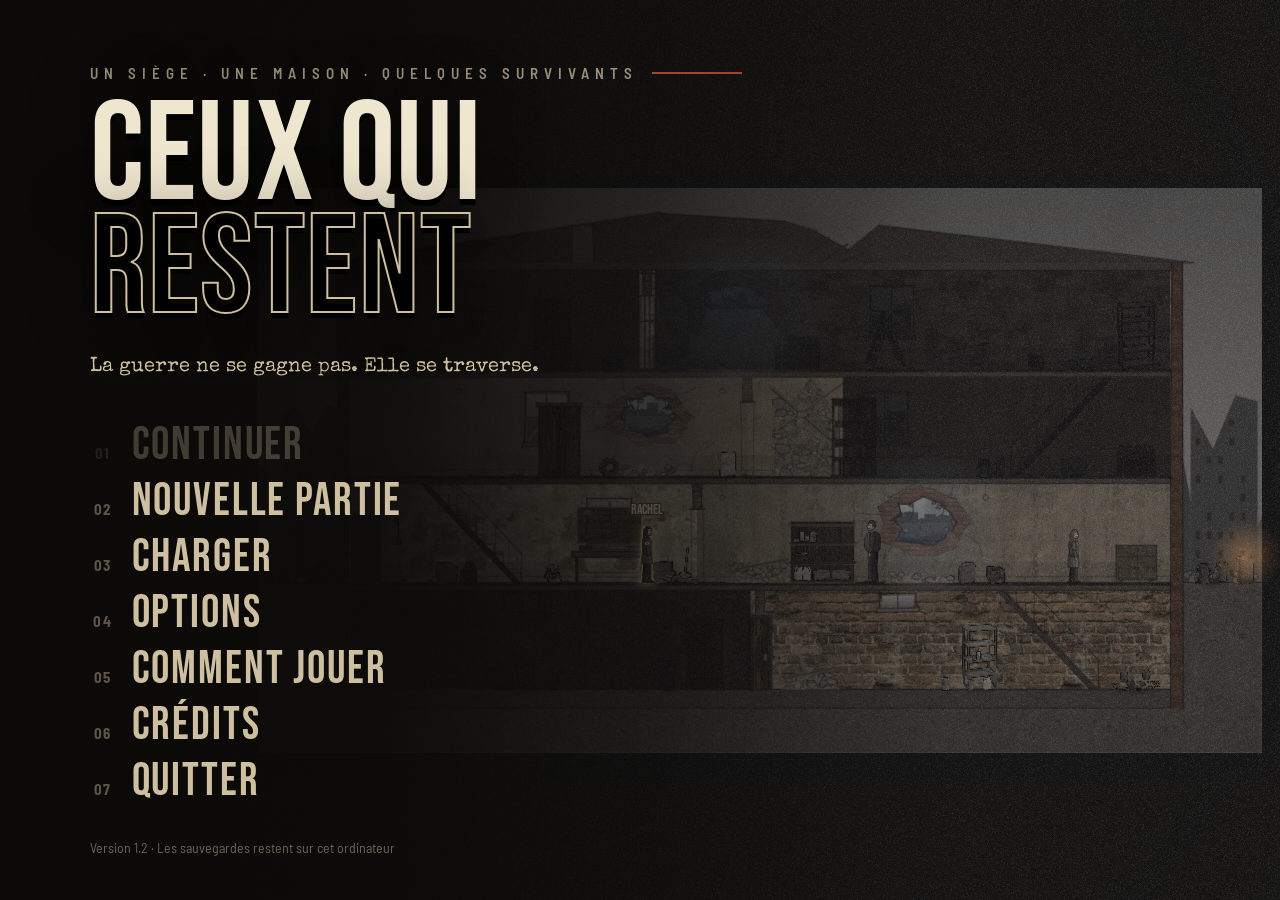
<file: index.html>
<!DOCTYPE html>
<html lang="fr">
<head>
<meta charset="UTF-8">
<meta name="viewport" content="width=device-width, initial-scale=1.0">
<title>Ceux Qui Restent</title>
<link rel="icon" href="assets/icon.svg" type="image/svg+xml">
<link rel="preconnect" href="https://fonts.googleapis.com">
<link rel="preconnect" href="https://fonts.gstatic.com" crossorigin>
<link href="https://fonts.googleapis.com/css2?family=Bebas+Neue&family=Barlow+Semi+Condensed:ital,wght@0,400;0,500;0,600;0,700;1,400;1,500&family=Special+Elite&display=swap" rel="stylesheet">
<link rel="stylesheet" href="css/style.css">
</head>
<body>
<div id="app">
  <canvas id="game"></canvas>

  <!-- Interface de jeu -->
  <div id="hud" class="hidden">
    <!-- Bandeau d'état (rempli par ui.js) -->
    <div id="topbar">
      <div class="tb-day" title="Jour de siège — Personne ne sait quand viendra le cessez-le-feu."><span class="tb-k">Jour</span><span id="tb-day">1</span></div>
      <div class="tb-clock">
        <div class="tb-time" title="Heure — La journée va de 6 h à 20 h. À 20 h, on prépare la nuit."><span id="tb-clock">06:00</span><span id="tb-phase" class="tb-k">Matin</span></div>
        <div id="tb-track"><div id="tb-fill"></div><div id="tb-sun"></div></div>
      </div>
      <div class="tb-speed" id="tb-speed"></div>
      <div class="tb-weather" title="Météo et saison — La pluie remplit le collecteur ; l'hiver apporte froid et maladie."><span id="tb-wico"></span><div><span id="tb-weather">—</span><span id="tb-season" class="tb-k">—</span></div></div>
      <div class="tb-temps">
        <div class="tb-temp" title="Dehors — Température extérieure."><span class="tb-k">Dehors</span><span id="tb-out">—</span></div>
        <div class="tb-temp" title="Refuge — Température intérieure : sous 10 °C, on tombe malade. Chauffage et trous bouchés."><span class="tb-k">Refuge</span><span id="tb-in">—</span></div>
      </div>
    </div>

    <div id="cards"></div>

    <div id="rightbar">
      <button id="btn-stock" class="rb" data-key="I"><span class="rb-ico"></span><span class="rb-l">Réserve</span></button>
      <button id="btn-log" class="rb" data-key="J"><span class="rb-ico"></span><span class="rb-l">Journal</span></button>
      <button id="btn-menu" class="rb" data-key="Échap"><span class="rb-ico"></span><span class="rb-l">Menu</span></button>
      <button id="btn-place" class="rb hidden"><span class="rb-ico"></span><span class="rb-l">À installer <b id="place-count">0</b></span></button>
    </div>

    <div id="door-alert" class="hidden"></div>
    <div id="placing-hint" class="hidden"></div>
    <div id="toasts"></div>
    <div id="ctxmenu" class="hidden"></div>
    <div id="tooltip" class="hidden"></div>
  </div>
  <!-- Fenêtres modales -->
  <div id="modal-layer" class="hidden"></div>

  <!-- Menu principal -->
  <div id="menu-screen" class="hidden"></div>

  <!-- Transition / fondu -->
  <div id="fader"></div>
</div>

<!-- Noyau -->
<script src="js/core/util.js"></script>
<script src="js/core/perf.js"></script>
<!-- Données -->
<script src="js/data/items.js"></script>
<script src="js/data/buildings.js"></script>
<script src="js/data/survivors.js"></script>
<script src="js/data/locations.js"></script>
<script src="js/data/events.js"></script>
<script src="js/data/stories.js"></script>
<script src="js/data/visitor_faces.js"></script>
<script src="js/data/shelter.js"></script>
<script src="js/data/thoughts.js"></script>
<script src="js/data/dayevents.js"></script>
<script src="js/data/maps.js"></script>
<script src="js/data/military.js"></script>
<script src="js/data/maps_ville.js"></script>
<script src="js/data/maps_extra.js"></script>
<script src="js/data/lieux.js"></script>
<!-- Systèmes -->
<script src="js/core/audio.js"></script>
<script src="js/core/save.js"></script>
<!-- Logique de jeu -->
<script src="js/game/state.js"></script>
<script src="js/game/nav.js"></script>
<script src="js/game/actions.js"></script>
<script src="js/game/survivors.js"></script>
<script src="js/game/mood.js"></script>
<script src="js/game/world.js"></script>
<script src="js/game/market.js"></script>
<script src="js/game/merc.js"></script>
<script src="js/game/threat.js"></script>
<script src="js/game/uniques.js"></script>
<script src="js/game/cellar.js"></script>
<script src="js/game/night.js"></script>
<script src="js/game/explore.js"></script>
<script src="js/game/combat.js"></script>
<!-- Rendu -->
<script src="js/render/sketch.js"></script>
<script src="js/render/textures.js"></script>
<script src="js/render/props.js"></script>
<script src="js/render/objects.js"></script>
<script src="js/render/figure.js"></script>
<script src="js/render/itemart.js"></script>
<script src="js/render/portrait.js"></script>
<script src="js/render/renderer.js"></script>
<script src="js/render/layout.js"></script>
<!-- Interface -->
<script src="js/ui/icons.js"></script>
<script src="js/ui/ui.js"></script>
<script src="js/ui/panels.js"></script>
<script src="js/ui/trade.js"></script>
<script src="js/ui/loot.js"></script>
<script src="js/ui/pack.js"></script>
<script src="js/ui/citymap.js"></script>
<script src="js/ui/nightui.js"></script>
<script src="js/ui/menus.js"></script>
<script src="js/ui/help.js"></script>
<!-- Démarrage -->
<script src="js/main.js"></script>
</body>
</html>
</file>
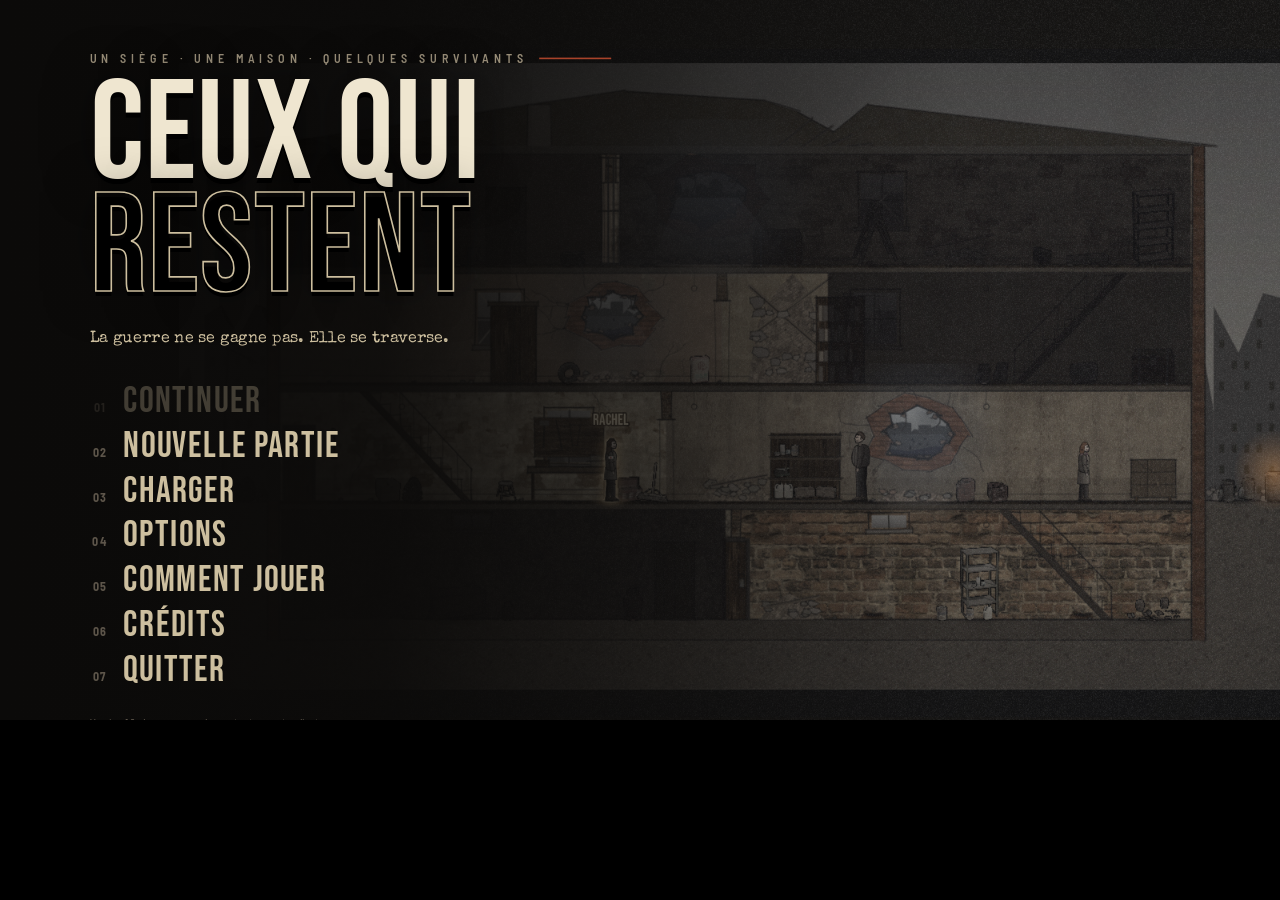
<file: .claude/frame.html>
<!DOCTYPE html>
<html><head><meta charset="utf-8"><title>Test 1600x900</title>
<style>html,body{margin:0;background:#000;overflow:hidden;height:100%}iframe{border:0;width:1600px;height:900px;transform-origin:0 0;position:absolute;left:0;top:0}</style>
</head><body>
<iframe id="f" src="/"></iframe>
<script>
  // Outil de test : affiche l'écran 1600×900 du jeu, entier (fit) ou une zone à l'échelle voulue
  var F = document.getElementById('f');
  window.view = function (x, y, s) {
    if (x == null) { s = Math.min(innerWidth / 1600, innerHeight / 900); x = 0; y = 0; }
    F.style.transform = 'scale(' + s + ') translate(' + (-x) + 'px,' + (-y) + 'px)';
  };
  window.G = function () { return F.contentWindow; };
  view();
</script>
</body></html>
</file>
<file: css/style.css>
/* =========================================================
   CEUX QUI RESTENT — interface
   Direction artistique : « dossier de survie »
   - HUD : bandeaux charbon, chiffres en typo d'affiche (Bebas Neue)
   - Fenêtres : papier vieilli, ruban adhésif, tampons, notes tapées
   - Texte d'interface lisible : Barlow Semi Condensed
   ========================================================= */
:root {
  --bg: #0e0d0b;
  --char: #161411;
  --char-2: #1e1b17;
  --char-3: #29251f;
  --char-4: #34302a;
  --line: #3f3931;
  --line-2: #5a5247;
  --bone: #efe6d0;
  --bone-2: #cdbf9f;
  --muted: #9a8f7a;
  --paper: #e6dcc4;
  --paper-2: #d6c9ab;
  --paper-3: #c2b28f;
  --ink: #1c1914;
  --ink-2: #463e32;
  --ink-3: #6e6352;
  --rust: #a8432a;
  --rust-2: #d0683f;
  --amber: #dba84c;
  --moss: #93a56c;
  --frost: #a3bddb;
  --f-display: 'Bebas Neue', 'Oswald', Impact, sans-serif;
  --f-ui: 'Barlow Semi Condensed', 'Arial Narrow', sans-serif;
  --f-note: 'Special Elite', 'Courier New', monospace;
  --paper-tex: url("data:image/svg+xml;utf8,<svg xmlns='http://www.w3.org/2000/svg' width='240' height='240'><filter id='n'><feTurbulence type='fractalNoise' baseFrequency='.8' numOctaves='3' stitchTiles='stitch'/><feColorMatrix values='0 0 0 0 .32  0 0 0 0 .25  0 0 0 0 .15  0 0 0 .28 0'/></filter><rect width='100%' height='100%' filter='url(%23n)'/></svg>");
  --char-tex: url("data:image/svg+xml;utf8,<svg xmlns='http://www.w3.org/2000/svg' width='240' height='240'><filter id='n'><feTurbulence type='fractalNoise' baseFrequency='.9' numOctaves='2' stitchTiles='stitch'/><feColorMatrix values='0 0 0 0 .9  0 0 0 0 .85  0 0 0 0 .75  0 0 0 .05 0'/></filter><rect width='100%' height='100%' filter='url(%23n)'/></svg>");
  --shadow: 0 10px 30px rgba(0, 0, 0, .55), 0 2px 6px rgba(0, 0, 0, .5);
}

* { box-sizing: border-box; }
html, body { margin: 0; height: 100%; background: var(--bg); overflow: hidden; }
body { font-family: var(--f-ui); color: var(--bone); font-size: 17px; line-height: 1.35; user-select: none; -webkit-user-select: none; }
button { font-family: inherit; color: inherit; }
.hidden { display: none !important; }
.ico { width: 1em; height: 1em; display: inline-block; vertical-align: -0.14em; flex: none; }

#app { position: fixed; inset: 0; }
#game { position: absolute; inset: 0; display: block; }
#game.pointer { cursor: pointer; }
#game.placing { cursor: copy; }

/* Surfaces réutilisables */
.char-surface { background: var(--char-tex), linear-gradient(180deg, #1d1a16f2, #141210f2); }
.paper-surface {
  background: var(--paper-tex), radial-gradient(ellipse at 15% 0%, #f1e8d3 0%, transparent 55%), radial-gradient(ellipse at 100% 100%, #bfae8a66 0%, transparent 55%), var(--paper);
  color: var(--ink);
}

/* =========================================================
   BANDEAU D'ÉTAT (haut)
   ========================================================= */
#topbar {
  position: absolute; top: 0; left: 50%; transform: translateX(-50%); z-index: 10;
  display: flex; align-items: stretch; height: 70px;
  background: var(--char-tex), linear-gradient(180deg, #1b1915f7, #121110f5);
  border: 1px solid var(--line); border-top: 0;
  box-shadow: var(--shadow);
  clip-path: polygon(0 0, 100% 0, calc(100% - 14px) 100%, 14px 100%);
  padding: 0 24px;
}
#topbar > div { display: flex; align-items: center; gap: 10px; padding: 0 18px; position: relative; }
#topbar > div + div::before { content: ''; position: absolute; left: 0; top: 16px; bottom: 16px; width: 1px; background: linear-gradient(transparent, var(--line-2), transparent); }
.tb-k { font-size: 12px; text-transform: uppercase; letter-spacing: .18em; color: var(--muted); font-weight: 600; }
.tb-day { flex-direction: column; justify-content: center; gap: 0 !important; }
.tb-day .tb-k { line-height: 1; }
#tb-day { font-family: var(--f-display); font-size: 44px; line-height: .9; color: var(--bone); }
.tb-clock { flex-direction: column; justify-content: center; align-items: stretch !important; gap: 5px !important; min-width: 190px; }
.tb-time { display: flex; align-items: baseline; justify-content: space-between; gap: 10px; }
#tb-clock { font-family: var(--f-display); font-size: 36px; line-height: .9; letter-spacing: .03em; }
#tb-track { position: relative; height: 6px; background: linear-gradient(90deg, #3b3a44 0%, #7d6a4a 12%, #a59a78 50%, #8a5c3c 86%, #2c2a36 100%); border-radius: 1px; }
#tb-fill { position: absolute; left: 0; top: 0; bottom: 0; background: rgba(10, 9, 8, .55); right: auto; }
#tb-sun { position: absolute; top: 50%; width: 12px; height: 12px; margin: -6px 0 0 -6px; border-radius: 50%; background: var(--amber); box-shadow: 0 0 10px var(--amber); }
.tb-speed { gap: 4px !important; }
.tb-speed button {
  width: 40px; height: 38px; display: grid; place-items: center; font-size: 20px;
  background: transparent; border: 1px solid transparent; color: var(--muted); cursor: pointer; transition: all .12s;
}
.tb-speed button:hover { color: var(--bone); border-color: var(--line-2); }
.tb-speed button.on { color: var(--ink); background: var(--bone); border-color: var(--bone); }
.tb-weather #tb-wico { font-size: 32px; color: var(--bone-2); display: grid; }
.tb-weather > div { display: flex; flex-direction: column; }
#tb-weather { font-size: 19px; font-weight: 600; line-height: 1.1; white-space: nowrap; }
.tb-temps { gap: 22px !important; }
.tb-temp { display: flex; flex-direction: column; }
.tb-temp span:last-child { font-family: var(--f-display); font-size: 30px; line-height: .95; }
.cold { color: var(--frost) !important; }
.freezing { color: #7fa6e0 !important; text-shadow: 0 0 12px #7fa6e066; }
.warm { color: var(--amber) !important; }

/* =========================================================
   DOSSIERS DES SURVIVANTS (gauche)
   ========================================================= */
#cards { position: absolute; top: 14px; left: 14px; display: flex; flex-direction: column; gap: 10px; z-index: 10; width: 336px; padding: 10px 20px 10px 0; margin-top: -10px; max-height: calc(100vh - 28px); overflow-y: auto; scrollbar-width: none; }
#cards::-webkit-scrollbar { display: none; }
.card {
  position: relative; display: grid; grid-template-columns: 70px 1fr; gap: 0 12px; padding: 11px 12px 10px 11px;
  background: var(--char-tex), linear-gradient(180deg, #1d1a16f4, #151311f4);
  border: 1px solid var(--line); border-left: 4px solid var(--line-2);
  box-shadow: var(--shadow); cursor: pointer; transition: transform .16s, border-color .16s, background .16s;
}
.card:hover { border-left-color: var(--bone-2); transform: translateX(3px); }
.card.sel {
  background: var(--paper-tex), linear-gradient(180deg, #ece2cb, #d9ccad); color: var(--ink);
  border-color: #b8a887; border-left-color: var(--rust); transform: translateX(10px) rotate(-.4deg);
}
.card.sel::before {
  content: ''; position: absolute; top: -9px; left: 40%; width: 70px; height: 20px;
  background: rgba(233, 224, 197, .75); transform: rotate(-4deg); box-shadow: 0 1px 3px #0004;
}
.card.dead { opacity: .5; filter: grayscale(1); cursor: default; }
.card.away { opacity: .62; }
.card.broken { border-left-color: var(--rust-2); animation: brokenPulse 2.4s infinite; }
@keyframes brokenPulse { 50% { box-shadow: var(--shadow), 0 0 0 1px var(--rust-2), 0 0 24px #d0683f55; } }
.card-pf { grid-row: 1; width: 70px; height: 84px; border: 3px solid #d9ceb4; background: #2a2621; box-shadow: 0 2px 6px #0008; transform: rotate(-2deg); overflow: hidden; }
.card.sel .card-pf { border-color: #fbf6e8; }
.card-pf canvas { width: 64px; height: 78px; display: block; }
.card-head { display: flex; align-items: baseline; justify-content: space-between; gap: 8px; min-width: 0; }
.card-name { font-family: var(--f-display); font-size: 29px; line-height: .95; letter-spacing: .03em; white-space: nowrap; }
.card-job { font-size: 12.5px; color: var(--muted); font-style: italic; white-space: nowrap; overflow: hidden; text-overflow: ellipsis; }
.card.sel .card-job { color: var(--ink-3); }
.meters { display: grid; grid-template-columns: 1fr 1fr; gap: 5px 12px; margin: 6px 0 2px; }
.meter { display: flex; align-items: center; gap: 6px; font-size: 16px; color: var(--bone-2); }
.card.sel .meter { color: var(--ink-2); }
.meter b { flex: 1; height: 9px; background: #3a352e; position: relative; overflow: hidden; }
.card.sel .meter b { background: #b9aa88; }
.meter b span { position: absolute; left: 0; top: 0; bottom: 0; background: var(--bone-2); transition: width .4s; }
.card.sel .meter b span { background: var(--ink-2); }
.meter.warn { color: var(--amber); } .meter.warn b span { background: var(--amber) !important; }
.meter.crit { color: var(--rust-2); } .meter.crit b span { background: var(--rust-2) !important; }
.card.sel .meter.warn { color: #8a5a10; } .card.sel .meter.crit { color: var(--rust); }
.tags { grid-column: 1 / -1; display: flex; flex-wrap: wrap; gap: 4px; margin-top: 7px; }
.tags:empty { display: none; }
.tag { font-size: 13px; font-weight: 600; padding: 1px 7px; border: 1px solid #564f45; color: var(--bone-2); letter-spacing: .01em; }
.tag.l2 { border-color: var(--amber); color: var(--amber); }
.tag.l3 { border-color: var(--rust-2); color: #fff; background: var(--rust); }
.tag.l0 { border-color: var(--moss); color: #b5c78f; }
.tag.good { background: rgba(95,122,62,.18); }
.card.sel .tag.good { color: #3f5a2a; border-color: #6d8a4c; }
.thrive-note { margin: 6px 0 0; font: 13px var(--f-ui); color: #5f7a3e; }
.card.sel .tag { color: var(--ink-2); border-color: #8a7d65; }
.card.sel .tag.l2 { color: #7a4d08; border-color: #a8761e; background: #e9c67a55; }
.card.sel .tag.l3 { color: #fff; background: var(--rust); border-color: var(--rust); }
.card-foot { grid-column: 1 / -1; display: flex; align-items: center; gap: 6px; margin-top: 8px; }
.card-act { flex: 1; font-size: 14px; font-style: italic; color: var(--bone-2); white-space: nowrap; overflow: hidden; text-overflow: ellipsis; }
.card.sel .card-act { color: var(--ink-2); }
.card-btn {
  display: inline-flex; align-items: center; gap: 5px; font-size: 13.5px; font-weight: 600; padding: 3px 9px;
  background: transparent; border: 1px solid #5a5247; color: var(--bone-2); cursor: pointer; transition: all .12s;
}
.card-btn .ico { font-size: 15px; }
.card-btn:hover { background: var(--bone); color: var(--ink); border-color: var(--bone); }
.card.sel .card-btn { border-color: #8a7d65; color: var(--ink); }
.card.sel .card-btn:hover { background: var(--ink); color: var(--paper); }

/* =========================================================
   BOUTONS DE DROITE
   ========================================================= */
#rightbar { position: absolute; right: 14px; top: 14px; display: flex; flex-direction: column; gap: 8px; z-index: 10; }
.rb {
  position: relative; width: 74px; height: 70px; display: flex; flex-direction: column; align-items: center; justify-content: center; gap: 4px;
  background: var(--char-tex), linear-gradient(180deg, #1d1a16f4, #141210f4); border: 1px solid var(--line);
  cursor: pointer; box-shadow: var(--shadow); transition: all .14s;
}
.rb:hover { border-color: var(--bone-2); transform: translateX(-3px); }
.rb .rb-ico { font-size: 28px; color: var(--bone-2); display: grid; }
.rb:hover .rb-ico { color: var(--bone); }
.rb .rb-l { font-size: 12px; font-weight: 700; text-transform: uppercase; letter-spacing: .12em; color: var(--muted); text-align: center; line-height: 1.05; }
.rb::after { content: attr(data-key); position: absolute; top: 3px; right: 4px; font-size: 10px; color: #6e6556; font-weight: 700; }
#btn-place { border-color: var(--amber); animation: pulse 1.6s infinite; height: auto; padding: 8px 4px; }
#btn-place .rb-ico, #btn-place .rb-l { color: var(--amber); }
#btn-place b { display: block; font-family: var(--f-display); font-size: 24px; font-weight: normal; letter-spacing: 0; }
@keyframes pulse { 50% { box-shadow: var(--shadow), 0 0 24px #dba84c66; } }

#door-alert {
  position: absolute; left: 50%; top: 84px; transform: translateX(-50%); z-index: 9; cursor: pointer;
  display: flex; align-items: center; gap: 12px; padding: 10px 22px 10px 16px;
  background: var(--char-tex), linear-gradient(90deg, #7d2c1c, #a8432a); color: #fff3e0; border: 1px solid #e0875f;
  box-shadow: var(--shadow), 0 0 30px #a8432a66; animation: knock 2.2s infinite;
}
#door-alert .ico { font-size: 30px; }
#door-alert b { font-family: var(--f-display); font-size: 26px; font-weight: normal; letter-spacing: .04em; display: block; line-height: 1; }
#door-alert span { font-size: 14px; opacity: .85; }
@keyframes knock { 0%, 100% { transform: translateX(-50%); } 4% { transform: translateX(-52%) rotate(-1deg); } 8% { transform: translateX(-48%) rotate(1deg); } 12% { transform: translateX(-50%); } }
#placing-hint {
  position: absolute; left: 50%; bottom: 30px; transform: translateX(-50%); z-index: 9; padding: 12px 22px;
  background: #141210f2; border: 1px solid var(--amber); color: var(--amber); font-size: 18px; box-shadow: var(--shadow);
}
#placing-hint b { color: var(--bone); }
#dusk-btn { position: absolute; right: 104px; bottom: 26px; z-index: 11; font-size: 22px !important; padding: 14px 26px !important; }

/* =========================================================
   NOTIFICATIONS
   ========================================================= */
#toasts { position: absolute; left: 50%; bottom: 24px; transform: translateX(-50%); display: flex; flex-direction: column-reverse; gap: 8px; z-index: 12; align-items: center; pointer-events: none; }
.toast {
  position: relative; min-width: 300px; max-width: 560px; padding: 15px 26px 14px; color: var(--ink); font: 16px/1.35 var(--f-note);
  background: var(--paper-tex), radial-gradient(ellipse at 12% 0%, #f3ead6 0%, transparent 55%), radial-gradient(ellipse at 100% 100%, #b9a78255 0%, transparent 55%), var(--paper);
  box-shadow: 0 8px 22px #000c, 0 0 0 1px #0004; transform: rotate(var(--rot, -1deg));
  animation: toastDrop .55s cubic-bezier(.2, .8, .3, 1); transition: opacity .55s, transform .55s;
}
.toast::before { content: ''; position: absolute; top: -11px; left: calc(50% - 42px + var(--tapex, 0px)); width: 84px; height: 22px; background: rgba(236, 226, 200, .74); transform: rotate(var(--tape, 3deg)); box-shadow: 0 1px 3px #0005; }
.toast .tp { display: inline-block; margin-bottom: 6px; padding: 0 8px; font: 15px/20px var(--f-display); letter-spacing: .14em; color: var(--rust); border: 2px solid var(--rust); transform: rotate(-2.5deg); opacity: .92; }
.toast b { display: block; font: 26px/1 var(--f-display); letter-spacing: .03em; margin-bottom: 3px; }
.toast .td { display: block; }
.toast.warn .tp { color: #8a5a10; border-color: #8a5a10; }
.toast.done .tp { color: #4d6034; border-color: #4d6034; }
.toast.alert { background: var(--paper-tex), radial-gradient(ellipse at 12% 0%, #f6e7d0 0%, transparent 55%), #e4cdb0; animation: toastDrop .55s cubic-bezier(.2, .8, .3, 1), toastShake .45s .5s; }
.toast.alert .tp { background: var(--rust); color: #f6e7d0; }
.toast.out { opacity: 0; transform: translateY(34px) rotate(calc(var(--rot, -1deg) + 3deg)); }
@keyframes toastDrop {
  0% { opacity: 0; transform: translateY(-70px) rotate(calc(var(--rot, -1deg) - 7deg)); }
  55% { opacity: 1; transform: translateY(8px) rotate(calc(var(--rot, -1deg) + 1.5deg)); }
  78% { transform: translateY(-3px) rotate(var(--rot, -1deg)); }
  100% { transform: translateY(0) rotate(var(--rot, -1deg)); }
}
@keyframes toastShake { 0%, 100% { margin-left: 0; } 20% { margin-left: -5px; } 40% { margin-left: 5px; } 60% { margin-left: -3px; } 80% { margin-left: 3px; } }
.float-moral { position: absolute; font-family: var(--f-display); font-size: 30px; letter-spacing: .05em; z-index: 13; pointer-events: none; animation: floatUp 2.2s ease-out forwards; text-shadow: 0 2px 6px #000; }
@keyframes floatUp { to { opacity: 0; transform: translateY(-60px); } }

/* =========================================================
   MENU CONTEXTUEL (note de papier)
   ========================================================= */
#ctxmenu {
  position: absolute; z-index: 20; width: 340px; padding: 16px 0 8px;
  background: var(--paper-tex), repeating-linear-gradient(0deg, transparent 0 27px, #7a6a4d22 27px 28px), linear-gradient(180deg, #ece2cb, #dccfb1);
  color: var(--ink); box-shadow: 0 16px 40px #000c, 0 0 0 1px #0005; transform: rotate(-.5deg); animation: noteIn .18s ease-out;
}
@keyframes noteIn { from { opacity: 0; transform: translateY(6px) rotate(-1.5deg); } }
#ctxmenu::before { content: ''; position: absolute; top: -10px; left: 50%; width: 80px; height: 22px; margin-left: -40px; background: rgba(236, 226, 200, .78); transform: rotate(-3deg); box-shadow: 0 1px 3px #0004; }
.cm-title { font-family: var(--f-display); font-size: 30px; line-height: 1; letter-spacing: .03em; padding: 0 18px 4px; }
.cm-desc { font-size: 15px; padding: 0 18px 10px; color: var(--ink-2); line-height: 1.4; border-bottom: 2px solid var(--ink); margin-bottom: 4px; }
.cm-hint { font-family: var(--f-note); font-size: 14px; padding: 8px 18px 2px; color: var(--rust); }
.cm-hint.who { color: var(--ink-3); }
.cm-item { display: flex; gap: 10px; align-items: flex-start; width: 100%; text-align: left; background: none; border: 0; padding: 8px 18px; cursor: pointer; color: var(--ink); transition: background .1s; }
.cm-item .ico { font-size: 22px; margin-top: 1px; color: var(--ink-2); }
.cm-item > div { flex: 1; min-width: 0; }
.cm-item:hover:not(:disabled) { background: var(--ink); color: var(--paper); }
.cm-item:hover:not(:disabled) .ico, .cm-item:hover:not(:disabled) .cm-sub, .cm-item:hover:not(:disabled) .cm-sub span { color: var(--paper-2); }
.cm-item:disabled { opacity: .5; cursor: not-allowed; }
.cm-label { font-weight: 700; font-size: 17px; line-height: 1.2; }
.cm-sub { font-size: 14px; margin-top: 2px; color: var(--ink-3); }
.cm-sub .ok { color: #3c5a24; font-weight: 600; }
.cm-sub .ko { color: var(--rust); font-weight: 700; }
.cm-sub .dur { color: var(--ink-3); }
.cm-reason { font-size: 13px; color: var(--rust); font-style: italic; }

#tooltip {
  position: absolute; z-index: 30; pointer-events: none; width: 330px; padding: 12px 14px;
  background: var(--char-tex), #11100ef7; border: 1px solid var(--line-2); box-shadow: var(--shadow); font-size: 15px; line-height: 1.4;
}
#tooltip h4 { margin: 0; font-family: var(--f-display); font-weight: normal; font-size: 26px; letter-spacing: .03em; }
#tooltip .tt-sub { color: var(--muted); font-size: 13.5px; margin-bottom: 6px; }
#tooltip .tt-quote { font-family: var(--f-note); color: var(--bone-2); margin: 8px 0; font-size: 14.5px; }
#tooltip .tt-traits { display: flex; flex-wrap: wrap; gap: 4px; }
#tooltip .tt-hint { color: var(--muted); font-size: 13px; margin-top: 8px; }

/* =========================================================
   FENÊTRES
   ========================================================= */
#modal-layer { position: absolute; inset: 0; z-index: 55; background: radial-gradient(ellipse at center, #000000a0, #000000e0); display: flex; align-items: center; justify-content: center; animation: fadeIn .22s; }
@keyframes fadeIn { from { opacity: 0; } }
.panel {
  position: relative; width: min(1040px, 94vw); max-height: 92vh; display: flex; flex-direction: column;
  background: var(--paper-tex), radial-gradient(ellipse at 12% 0%, #f3ead6 0%, transparent 50%), radial-gradient(ellipse at 100% 100%, #b9a78266 0%, transparent 55%), var(--paper);
  color: var(--ink); box-shadow: 0 30px 80px #000, 0 0 0 1px #00000055; animation: panelIn .3s cubic-bezier(.2, .8, .3, 1);
}
.panel::before { content: ''; position: absolute; top: -12px; left: 60px; width: 110px; height: 26px; background: rgba(236, 226, 200, .72); transform: rotate(-4deg); box-shadow: 0 1px 3px #0005; z-index: 2; }
.panel::after { content: ''; position: absolute; top: -10px; right: 80px; width: 90px; height: 24px; background: rgba(236, 226, 200, .6); transform: rotate(5deg); box-shadow: 0 1px 3px #0005; z-index: 2; }
.panel.small { width: min(640px, 94vw); }
.panel.wide { width: min(1240px, 96vw); }
.panel.dark { background: var(--char-tex), linear-gradient(180deg, #1c1915, #141210); color: var(--bone); border: 1px solid var(--line); }
.panel.dark::before, .panel.dark::after { display: none; }
@keyframes panelIn { from { opacity: 0; transform: translateY(20px) rotate(-.6deg) scale(.985); } }
.panel-head { display: flex; justify-content: space-between; align-items: flex-end; gap: 16px; padding: 24px 30px 14px; border-bottom: 3px double var(--ink); }
.panel.dark .panel-head { border-color: var(--line-2); }
.panel-head h2 { margin: 0; font-family: var(--f-display); font-weight: normal; font-size: 50px; line-height: .9; letter-spacing: .03em; }
.panel-head .sub { font-family: var(--f-note); font-size: 16px; color: var(--ink-2); margin-top: 6px; }
.panel.dark .panel-head .sub { color: var(--muted); }
.x-btn { flex: none; display: grid; place-items: center; width: 44px; height: 44px; background: none; border: 2px solid currentColor; cursor: pointer; font-size: 22px; transition: all .12s; }
.x-btn:hover { background: var(--ink); color: var(--paper); }
.panel.dark .x-btn:hover { background: var(--bone); color: var(--ink); }
.panel-body { padding: 20px 30px 24px; overflow-y: auto; }
.panel-foot { padding: 16px 30px 22px; border-top: 1px dashed var(--ink-3); display: flex; gap: 12px; justify-content: flex-end; align-items: center; flex-wrap: wrap; }
.panel.dark .panel-foot { border-color: var(--line); }
.panel-body p { line-height: 1.55; margin: 0 0 12px; }
.panel-body::-webkit-scrollbar { width: 10px; }
.panel-body::-webkit-scrollbar-thumb { background: #00000033; }
.panel.dark .panel-body::-webkit-scrollbar-thumb { background: #ffffff22; }

.stamp {
  display: inline-block; font-family: var(--f-display); font-size: 26px; letter-spacing: .08em; line-height: 1; padding: 6px 12px 3px;
  color: var(--rust); border: 3px solid var(--rust); transform: rotate(-6deg); opacity: .85; mix-blend-mode: multiply;
}
.panel.dark .stamp { mix-blend-mode: normal; }

.btn {
  display: inline-flex; align-items: center; gap: 8px; background: var(--ink); color: var(--paper); border: 2px solid var(--ink);
  padding: 11px 24px 10px; cursor: pointer; font-family: var(--f-display); font-size: 23px; letter-spacing: .06em; line-height: 1; transition: all .12s;
}
.btn .ico { font-size: 20px; }
.btn:hover:not(:disabled) { background: var(--rust); border-color: var(--rust); color: #fff; }
.btn.ghost { background: transparent; color: var(--ink); }
.btn.ghost:hover:not(:disabled) { background: var(--ink); color: var(--paper); border-color: var(--ink); }
.btn:disabled { opacity: .4; cursor: not-allowed; }
.btn.small { font-size: 18px; padding: 7px 14px 6px; }
.panel.dark .btn { background: var(--bone); color: var(--ink); border-color: var(--bone); }
.panel.dark .btn:hover:not(:disabled) { background: var(--rust-2); border-color: var(--rust-2); color: #fff; }
.panel.dark .btn.ghost { background: transparent; color: var(--bone); border-color: var(--line-2); }
.panel.dark .btn.ghost:hover:not(:disabled) { background: var(--bone); color: var(--ink); border-color: var(--bone); }
.btn.danger { background: var(--rust); border-color: var(--rust); color: #fff; }

.tabs { display: flex; gap: 0; margin-bottom: 18px; border-bottom: 2px solid var(--ink); }
.tab { display: inline-flex; align-items: center; gap: 8px; background: transparent; border: 0; border-bottom: 4px solid transparent; padding: 8px 18px 6px; margin-bottom: -2px; cursor: pointer; font-family: var(--f-display); font-size: 22px; letter-spacing: .05em; color: var(--ink-3); }
.tab:hover { color: var(--ink); }
.tab.on { color: var(--ink); border-bottom-color: var(--rust); }

/* ---------- réserve */
.inv-cat { margin-bottom: 20px; }
.inv-cat h3 { display: flex; align-items: center; gap: 10px; font-family: var(--f-display); font-weight: normal; font-size: 26px; letter-spacing: .05em; margin: 0 0 10px; }
.inv-cat h3 .ico { font-size: 26px; color: var(--rust); }
.inv-cat h3 small { font-family: var(--f-ui); font-size: 14px; color: var(--ink-3); letter-spacing: 0; }
.inv-grid { display: grid; grid-template-columns: repeat(auto-fill, minmax(190px, 1fr)); gap: 8px; }
.inv-item { position: relative; display: flex; align-items: center; gap: 12px; padding: 10px 12px; background: #fffaf01f; border: 1px solid #a8987a; box-shadow: 0 1px 0 #fff6 inset; }
.inv-item:hover { background: #fffaf04a; }
.inv-ico { width: 40px; height: 40px; display: grid; place-items: center; background: var(--ink); color: var(--paper); font-size: 20px; flex: none; clip-path: polygon(8% 0, 100% 4%, 94% 100%, 0 94%); }
.inv-name { font-size: 16px; font-weight: 600; flex: 1; line-height: 1.15; }
.inv-qty { font-family: var(--f-display); font-size: 34px; line-height: .8; }
.empty-note { font-family: var(--f-note); font-size: 17px; color: var(--ink-3); }

/* ---------- établi */
.who-line { display: flex; align-items: center; gap: 12px; font-size: 16px; margin-bottom: 16px; padding: 10px 14px; background: #00000010; border-left: 4px solid var(--ink); }
.who-line select { font-family: var(--f-ui); font-size: 17px; font-weight: 600; padding: 6px 10px; background: var(--paper-2); border: 2px solid var(--ink); color: var(--ink); }
.recipes { display: grid; grid-template-columns: repeat(auto-fill, minmax(290px, 1fr)); gap: 12px; }
.recipe { position: relative; display: flex; flex-direction: column; gap: 6px; padding: 14px 16px 12px; background: #fffaf024; border: 1px solid #a8987a; }
.recipe:hover { background: #fffaf050; }
.recipe.locked { opacity: .5; }
.recipe h4 { margin: 0; font-family: var(--f-display); font-weight: normal; font-size: 27px; letter-spacing: .03em; line-height: 1; }
.recipe h4 small { font-family: var(--f-ui); font-size: 13px; color: var(--ink-3); letter-spacing: 0; }
.recipe .rdesc { font-size: 14.5px; color: var(--ink-2); line-height: 1.35; }
.recipe .rcost { display: flex; flex-wrap: wrap; gap: 5px; margin-top: 2px; }
.chip { font-size: 14px; font-weight: 600; padding: 2px 8px; border: 1px solid #8e7f63; background: #ffffff30; }
.chip.ok { border-color: #5d7a3c; color: #34501d; }
.chip.ko { border-color: var(--rust); color: var(--rust); background: #a8432a14; }
.recipe .rfoot { display: flex; justify-content: space-between; align-items: center; margin-top: auto; padding-top: 8px; }
.recipe .rtime { display: inline-flex; align-items: center; gap: 5px; font-size: 15px; color: var(--ink-3); font-weight: 600; }

/* ---------- journal */
.log-day { font-family: var(--f-display); font-size: 30px; letter-spacing: .04em; margin: 18px 0 6px; padding-bottom: 2px; border-bottom: 1px solid var(--ink-3); }
.log-day:first-child { margin-top: 0; }
.log-entry { font-family: var(--f-note); font-size: 15.5px; padding: 4px 0 4px 14px; border-left: 3px solid #a8987a; margin-bottom: 4px; line-height: 1.45; }
.log-entry.death { border-color: var(--rust); color: var(--rust); }
.log-entry.good { border-color: #6f8a4c; }
.log-entry.bad { border-color: var(--amber); }
.log-entry.radio { font-style: italic; }
.log-entry .t { font-family: var(--f-ui); color: var(--ink-3); font-size: 13px; font-weight: 700; margin-right: 8px; }

/* ---------- dialogues / visiteurs */
.dialog-text { font-size: 18px; line-height: 1.55; }
.dialog-text i { color: var(--ink-3); }
.panel.dark .dialog-text i { color: var(--muted); }
.quote { font-family: var(--f-note); font-size: 18px; line-height: 1.6; padding: 14px 18px; background: #00000010; border-left: 4px solid var(--ink); margin: 0 0 12px; }
.panel.dark .quote { background: #ffffff08; border-color: var(--bone-2); }
.choices { display: flex; flex-direction: column; gap: 8px; margin-top: 18px; }
.choice { display: flex; align-items: center; gap: 14px; text-align: left; background: #fffaf022; border: 2px solid var(--ink); padding: 12px 18px; cursor: pointer; font-size: 18px; font-weight: 600; color: var(--ink); transition: all .12s; }
.choice .n { font-family: var(--f-display); font-size: 26px; width: 26px; color: var(--rust); font-weight: normal; }
.choice small { display: block; font-size: 14px; font-weight: 500; opacity: .8; }
.choice:hover:not(:disabled) { background: var(--ink); color: var(--paper); transform: translateX(4px); }
.choice:disabled { opacity: .45; cursor: not-allowed; }
.radio-text { font-family: var(--f-note); font-size: 20px; line-height: 1.6; }

/* ---------- troc */
.trade { display: grid; grid-template-columns: 1fr 220px 1fr; gap: 18px; }
.trade-col h3 { display: flex; align-items: center; gap: 8px; font-family: var(--f-display); font-weight: normal; font-size: 26px; letter-spacing: .04em; margin: 0 0 8px; }
.trade-list { border: 2px solid var(--ink); height: 360px; overflow-y: auto; background: #fffaf01c; }
.trade-row { display: flex; align-items: center; gap: 10px; padding: 7px 10px; cursor: pointer; font-size: 16px; font-weight: 600; border-bottom: 1px dotted #9a8a6c; }
.trade-row:hover { background: var(--ink); color: var(--paper); }
.trade-row .inv-ico { width: 28px; height: 28px; font-size: 14px; }
.trade-row .n { flex: 1; }
.trade-row .v { color: var(--ink-3); font-size: 13px; width: 42px; text-align: right; }
.trade-row:hover .v { color: var(--paper-3); }
.trade-row .q { font-family: var(--f-display); font-size: 22px; font-weight: normal; width: 34px; text-align: right; }
.trade-mid { display: flex; flex-direction: column; gap: 10px; justify-content: center; text-align: center; }
.trade-mid .lab { font-size: 13px; text-transform: uppercase; letter-spacing: .14em; font-weight: 700; color: var(--ink-3); }
.balance { height: 12px; background: #b1a283; position: relative; border: 1px solid var(--ink); }
.balance span { position: absolute; top: 0; bottom: 0; left: 50%; }
.trade-offer { border: 2px dashed #8e7f63; min-height: 80px; max-height: 130px; overflow-y: auto; font-size: 14px; padding: 4px; background: #ffffff18; }
.trade-offer .trade-row { padding: 3px 8px; font-size: 14.5px; }
.trade-verdict { font-family: var(--f-display); font-size: 32px; line-height: 1; letter-spacing: .03em; }
.trade-say { font-family: var(--f-note); font-size: 16px; color: var(--ink-2); }

/* ---------- nuit */
.night-grid { display: grid; grid-template-columns: repeat(auto-fill, minmax(270px, 1fr)); gap: 12px; }
.night-card { display: grid; grid-template-columns: 62px 1fr; gap: 0 12px; padding: 12px; background: #211e1a; border: 1px solid var(--line); }
.night-card .card-pf { grid-row: 1 / span 2; width: 62px; height: 74px; }
.night-card .card-pf canvas { width: 56px; height: 68px; }
.night-card h4 { margin: 0; font-family: var(--f-display); font-weight: normal; font-size: 28px; letter-spacing: .03em; line-height: 1; }
.night-card .ns { font-size: 14px; color: var(--muted); line-height: 1.3; margin-top: 2px; }
.roles { grid-column: 1 / -1; display: grid; grid-template-columns: repeat(2, 1fr); gap: 6px; margin-top: 12px; }
.role { display: flex; align-items: center; gap: 6px; background: transparent; border: 1px solid #4d4840; color: var(--muted); padding: 6px 8px; cursor: pointer; font-size: 12.5px; font-weight: 700; text-transform: uppercase; letter-spacing: .06em; line-height: 1.1; text-align: left; transition: all .12s; }
.role.on.r-bed { background: #d9c9a0; border-color: #d9c9a0; }
.role .ico { font-size: 20px; flex: none; }
.role:hover:not(:disabled) { border-color: var(--bone-2); color: var(--bone); }
.role.on { background: var(--bone); color: var(--ink); border-color: var(--bone); }
.role.on.r-scav { background: var(--amber); border-color: var(--amber); }
.role.on.r-guard { background: #b9c7d6; border-color: #b9c7d6; }
/* Mercenaire du jour (écran de la nuit) */
.night-card.merc { background: #1b1a17; border: 1px dashed #7a6a4c; }
.night-card.merc.hired { border-style: solid; border-color: var(--amber); box-shadow: 0 0 0 1px var(--amber) inset; }
.night-card.merc h4 small { font-family: var(--f-body, inherit); font-size: 13px; letter-spacing: .06em; color: #c9a86a; text-transform: uppercase; margin-left: 6px; }
.merc-price { grid-column: 1 / -1; display: flex; flex-wrap: wrap; align-items: center; gap: 6px; margin-top: 8px; font-size: 12px; color: #bdb3a0; }
.merc-price span { margin-right: 4px; }
.merc-price em { position: relative; display: inline-flex; padding: 2px; border: 1px solid #4a4336; background: #25221d; font-style: normal; }
.merc-price em.rare { border-color: #c9a86a; }
.merc-price em.ko { border-color: #a4473a; opacity: .7; }
.merc-price em i { position: absolute; right: 1px; bottom: -2px; font-style: normal; font-size: 11px; color: #efe6d0; text-shadow: 0 1px 2px #000; }
.role.on.r-merc { background: var(--amber); border-color: var(--amber); color: var(--ink); }

.role:disabled { opacity: .25; cursor: not-allowed; }
.scav-box { margin-top: 18px; border: 1px solid var(--amber); padding: 16px 18px; background: #1b1814; }
.scav-box h3 { display: flex; align-items: center; gap: 10px; margin: 0 0 12px; font-family: var(--f-display); font-weight: normal; font-size: 30px; letter-spacing: .04em; color: var(--amber); }
.loc-list { display: grid; grid-template-columns: repeat(auto-fill, minmax(250px, 1fr)); gap: 8px; max-height: 290px; overflow-y: auto; }
.loc { position: relative; text-align: left; border: 1px solid #3f3a33; background: #221f1b; padding: 10px 12px; cursor: pointer; color: var(--bone); transition: all .12s; }
.loc:hover { border-color: var(--line-2); background: #2a2621; }
.loc.on { border-color: var(--amber); background: #33291a; box-shadow: inset 4px 0 0 var(--amber); }
.loc b { display: block; font-family: var(--f-display); font-weight: normal; font-size: 23px; letter-spacing: .03em; line-height: 1.05; }
.loc small { display: block; font-size: 13.5px; color: var(--muted); margin-top: 2px; }
.pips { display: inline-flex; gap: 3px; vertical-align: 1px; margin-right: 6px; }
.pips i { width: 9px; height: 9px; border: 1px solid currentColor; display: block; transform: rotate(45deg); }
.pips i.on { background: currentColor; }
.danger0 { color: #b5c78f; } .danger1 { color: var(--amber); } .danger2 { color: #e8895f; } .danger3 { color: #ff5c3a; }
/* Lieux : photos d'archive (assets/locations) */
.loc.has-photo { padding-left: 96px; min-height: 72px; }
.loc-thumb {
  position: absolute; left: 6px; top: 6px; bottom: 6px; width: 80px;
  background: #15130f center / cover no-repeat;
  box-shadow: inset 0 0 0 1px rgba(0,0,0,.6), 0 1px 3px rgba(0,0,0,.5);
  filter: grayscale(.3) brightness(.85);
}
.loc.on .loc-thumb { filter: none; box-shadow: 0 0 0 1px var(--amber); }
.loc-photo {
  position: relative; margin-top: 12px; height: 210px;
  background: #15130f center / cover no-repeat;
  border: 1px solid #3f3a33; box-shadow: 0 6px 18px rgba(0,0,0,.45);
}
.loc-photo::after { content: ''; position: absolute; inset: 0; background: linear-gradient(180deg, rgba(0,0,0,0) 35%, rgba(12,10,8,.88) 100%); }
.loc-photo-cap { position: absolute; left: 16px; right: 16px; bottom: 12px; z-index: 1; }
.loc-photo-cap b { display: block; font-family: var(--f-display); font-weight: normal; font-size: 30px; letter-spacing: .04em; color: var(--bone); line-height: 1; }
.loc-photo-cap p { margin: 6px 0 0; font-family: var(--f-note); font-size: 15px; line-height: 1.45; color: var(--bone-2); }
.loc-photo.sm { height: 120px; margin: 4px 0 10px; }
.loc-photo.sm span { position: absolute; left: 12px; bottom: 8px; z-index: 1; font-family: var(--f-display); font-size: 24px; letter-spacing: .04em; color: var(--bone); }
.loc-desc {font-family: var(--f-note); font-size: 15px; color: var(--bone-2); margin: 12px 0 0; line-height: 1.5; }
.opt-row { display: flex; gap: 22px; flex-wrap: wrap; margin-top: 14px; align-items: flex-start; }
.opt-group { display: flex; flex-direction: column; gap: 6px; }
.opt-group > span { font-size: 12.5px; text-transform: uppercase; letter-spacing: .14em; color: var(--muted); font-weight: 700; }
.seg { display: flex; flex-wrap: wrap; }
.seg button { background: transparent; border: 1px solid #4d4840; color: var(--bone-2); padding: 7px 13px; cursor: pointer; font-size: 15px; font-weight: 600; margin-right: -1px; }
.seg button:hover { color: var(--bone); }
.seg button.on { background: var(--bone); color: var(--ink); border-color: var(--bone); position: relative; }
.equip { display: flex; flex-wrap: wrap; gap: 6px; max-width: 560px; }
.equip button { background: transparent; border: 1px solid #4d4840; color: var(--bone-2); padding: 6px 12px; cursor: pointer; font-size: 15px; font-weight: 600; }
.equip button.on { background: var(--amber); color: var(--ink); border-color: var(--amber); }
.night-info { display: grid; grid-template-columns: repeat(auto-fit, minmax(230px, 1fr)); gap: 10px; margin-top: 16px; }
.ni { display: flex; align-items: center; gap: 12px; padding: 10px 12px; background: #1b1814; border: 1px solid var(--line); font-size: 15px; color: var(--bone-2); }
.ni .ico { font-size: 28px; color: var(--muted); }
.ni b { display: block; font-family: var(--f-display); font-weight: normal; font-size: 24px; color: var(--bone); letter-spacing: .03em; line-height: 1; }
.ni.bad { border-color: #7a3a26; } .ni.bad .ico, .ni.bad b { color: var(--rust-2); }
.ni.warn .ico, .ni.warn b { color: var(--amber); }
.nwarn { grid-column: 1 / -1; font-size: 14px; color: #ec9570; margin-top: 6px; font-weight: 600; }
.night-hint { font-size: 15px; color: var(--amber); margin-top: 12px; }

/* ---------- rapport du matin */
.report-date { display: flex; align-items: center; gap: 16px; font-family: var(--f-note); font-size: 17px; color: var(--ink-2); margin-bottom: 8px; }
.report-date .ico { font-size: 28px; }
.rep-sec h3 { display: flex; align-items: center; gap: 10px; font-family: var(--f-display); font-weight: normal; font-size: 28px; letter-spacing: .05em; margin: 18px 0 8px; }
.rep-sec h3 .ico { color: var(--rust); font-size: 26px; }
.rep-line { font-family: var(--f-note); font-size: 17px; line-height: 1.5; padding: 5px 0 5px 16px; border-left: 3px solid #a8987a; margin-bottom: 6px; }
.rep-line.good { border-color: #6f8a4c; }
.rep-line.bad { border-color: var(--amber); }
.rep-line.death { border-color: var(--rust); color: var(--rust); }
.rep-surv { display: grid; grid-template-columns: repeat(auto-fill, minmax(220px, 1fr)); gap: 10px; }
.rep-surv > div { display: grid; grid-template-columns: 52px 1fr; gap: 10px; align-items: center; padding: 8px 10px; background: #fffaf01c; border: 1px solid #a8987a; font-size: 14.5px; }
.rep-surv .card-pf { width: 52px; height: 62px; grid-row: auto; }
.rep-surv .card-pf canvas { width: 46px; height: 56px; }
.rep-surv b { font-family: var(--f-display); font-weight: normal; font-size: 24px; display: block; line-height: 1; }

/* ---------- sauvegardes */
.slots { display: flex; flex-direction: column; gap: 10px; }
.slot { display: flex; align-items: center; gap: 16px; padding: 14px 16px; background: #1f1c18; border: 1px solid var(--line); }
.slot:hover { border-color: var(--line-2); }
.slot-num { font-family: var(--f-display); font-size: 46px; line-height: .8; color: var(--muted); width: 50px; text-align: center; }
.slot-info { flex: 1; }
.slot-info b { display: block; font-family: var(--f-display); font-weight: normal; font-size: 26px; letter-spacing: .03em; line-height: 1.05; }
.slot-info small { display: block; font-size: 14.5px; color: var(--muted); }
.slot .btn { font-size: 19px; padding: 8px 16px 7px; }
.save-note { font-size: 14.5px; color: var(--muted); margin-top: 14px; line-height: 1.45; }

/* ---------- options */
.opt-line { display: flex; align-items: center; gap: 16px; margin-bottom: 16px; }
.opt-line label { width: 210px; font-size: 17px; font-weight: 600; }
.opt-line input[type=range] { flex: 1; accent-color: var(--rust-2); height: 22px; }
.opt-line input[type=checkbox] { width: 22px; height: 22px; accent-color: var(--rust-2); }
.opt-line output { font-family: var(--f-display); font-size: 22px; width: 50px; text-align: right; }

/* ---------- aide */
.help-grid { display: grid; grid-template-columns: 1fr 1fr; gap: 10px 32px; font-size: 16px; line-height: 1.5; }
.help-grid h3 { grid-column: 1 / -1; display: flex; align-items: center; gap: 10px; font-family: var(--f-display); font-weight: normal; margin: 16px 0 2px; font-size: 30px; letter-spacing: .04em; color: var(--bone); }
.help-grid h3 .ico { color: var(--rust-2); }
.help-grid b { color: var(--bone); }
kbd { font-family: var(--f-ui); font-weight: 700; border: 1px solid currentColor; border-bottom-width: 3px; padding: 0 7px; font-size: 14px; }

/* =========================================================
   MENU PRINCIPAL
   ========================================================= */
#menu-screen { position: absolute; inset: 0; z-index: 50; display: grid; grid-template-columns: minmax(560px, 44%) 1fr; background: linear-gradient(90deg, #0b0a09 0%, #0b0a09f0 30%, #0b0a09a8 52%, #0b0a0930 75%, transparent); }
.menu-inner { padding: 7vh 0 5vh 7vw; display: flex; flex-direction: column; animation: menuIn .9s ease-out; }
@keyframes menuIn { from { opacity: 0; transform: translateX(-24px); } }
.menu-kicker { white-space: nowrap; display: flex; align-items: center; gap: 14px; font-size: 15px; text-transform: uppercase; letter-spacing: .4em; color: var(--muted); font-weight: 600; }
.menu-kicker::after { content: ''; flex: 0 0 90px; height: 2px; background: var(--rust); }
.menu-title { font-family: var(--f-display); font-weight: normal; font-size: clamp(90px, 11vw, 176px); line-height: .8; margin: 18px 0 0; letter-spacing: .01em; color: var(--bone); text-shadow: 0 6px 0 #000, 0 0 60px #00000080; }
.menu-title em { display: block; font-style: normal; color: transparent; -webkit-text-stroke: 2px var(--bone-2); }
.menu-tag { font-family: var(--f-note); color: var(--bone-2); margin: 26px 0 38px; font-size: 20px; max-width: 460px; line-height: 1.4; }
.menu-btns { display: flex; flex-direction: column; gap: 2px; align-items: flex-start; }
.mbtn {
  display: flex; align-items: baseline; gap: 16px; background: none; border: 0; padding: 4px 0; cursor: pointer;
  font-family: var(--f-display); font-size: 46px; line-height: 1; letter-spacing: .04em; color: var(--bone-2); position: relative; transition: color .15s, transform .2s;
}
.mbtn .num { font-family: var(--f-ui); font-size: 15px; font-weight: 700; color: #5d554a; letter-spacing: .1em; width: 26px; transition: color .15s; }
.mbtn::after { content: ''; position: absolute; left: 42px; right: 100%; bottom: 8px; height: 5px; background: var(--rust); transition: right .25s cubic-bezier(.2, .8, .3, 1); z-index: -1; }
.mbtn:hover:not(:disabled) { color: #fff; transform: translateX(10px); }
.mbtn:hover:not(:disabled) .num { color: var(--rust-2); }
.mbtn:hover:not(:disabled)::after { right: -8px; }
.mbtn:disabled { opacity: .28; cursor: default; }
.mbtn small { font-family: var(--f-ui); font-size: 15px; color: var(--muted); letter-spacing: .02em; }
.menu-foot { margin-top: auto; padding-top: 30px; font-size: 14px; color: #6b6255; }
.menu-side { align-self: end; justify-self: end; margin: 0 5vw 7vh 0; animation: menuIn 1.2s ease-out; }
.menu-save { width: 360px; padding: 20px 22px 18px; transform: rotate(1.5deg); position: relative; box-shadow: var(--shadow); cursor: pointer; transition: transform .2s; }
.menu-save:hover { transform: rotate(0deg) translateY(-4px); }
.menu-save::before { content: ''; position: absolute; top: -12px; left: 38%; width: 90px; height: 24px; background: rgba(236, 226, 200, .75); transform: rotate(-3deg); box-shadow: 0 1px 3px #0005; }
.menu-save .k { font-size: 12.5px; text-transform: uppercase; letter-spacing: .2em; font-weight: 700; color: var(--ink-3); }
.menu-save h3 { margin: 4px 0 2px; font-family: var(--f-display); font-weight: normal; font-size: 44px; line-height: .9; }
.menu-save p { margin: 0; font-family: var(--f-note); font-size: 15px; color: var(--ink-2); }
.menu-save .stamp { position: absolute; right: 16px; top: 18px; font-size: 22px; }

/* ---------- nouvelle partie / dossiers */
.group { display: grid; grid-template-columns: repeat(3, 1fr); gap: 18px; }
.dossier { position: relative; padding: 18px 18px 16px; background: #fffaf028; border: 1px solid #a8987a; box-shadow: 0 2px 0 #fff5 inset, 0 6px 16px #0002; animation: dossIn .5s both; }
.dossier:nth-child(2) { animation-delay: .08s; } .dossier:nth-child(3) { animation-delay: .16s; }
@keyframes dossIn { from { opacity: 0; transform: translateY(18px) rotate(-1deg); } }
.dossier .photo { float: right; margin: -6px -6px 10px 14px; width: 118px; height: 142px; border: 6px solid #fbf6ea; box-shadow: 0 4px 12px #0005; transform: rotate(3deg); background: #2a2621; position: relative; }
.dossier .photo canvas { width: 106px; height: 130px; display: block; }
.dossier .photo::before { content: ''; position: absolute; top: -14px; left: 40px; width: 14px; height: 34px; border: 3px solid #8b8f93; border-radius: 8px; z-index: 2; }
.dossier .k { font-size: 12px; text-transform: uppercase; letter-spacing: .2em; font-weight: 700; color: var(--ink-3); }
.dossier h4 { margin: 2px 0 0; font-family: var(--f-display); font-weight: normal; font-size: 40px; line-height: .9; letter-spacing: .02em; }
.dossier .job { font-size: 16px; font-weight: 600; color: var(--ink-2); margin: 4px 0 10px; }
.dossier p { clear: both; font-family: var(--f-note); font-size: 15px; line-height: 1.5; color: var(--ink-2); margin: 0 0 12px; }
.traits { display: flex; flex-wrap: wrap; gap: 6px; }
.trait { display: inline-flex; align-items: center; gap: 6px; font-size: 14.5px; font-weight: 700; padding: 4px 10px; background: var(--ink); color: var(--paper); }
.trait .ico { font-size: 16px; color: var(--amber); }
.panel.dark .trait { background: var(--char-4); color: var(--bone); }

/* ---------- fiche biographique */
.bio-grid { display: grid; grid-template-columns: 250px 1fr; gap: 32px; }
.bio-photo { position: relative; width: 230px; height: 270px; border: 9px solid #fbf6ea; background: #2a2621; box-shadow: 0 8px 20px #0006; transform: rotate(-2deg); margin: 6px 0 22px 6px; }
.bio-photo canvas { width: 212px; height: 252px; display: block; }
.bio-photo::before { content: ''; position: absolute; top: -18px; left: 90px; width: 18px; height: 44px; border: 3px solid #8b8f93; border-radius: 10px; z-index: 2; }
.bio-photo .stamp { position: absolute; bottom: -10px; right: -18px; background: #e6dcc4cc; }
.bio-gauge { display: grid; grid-template-columns: 26px 88px 1fr 34px; align-items: center; gap: 8px; font-size: 15px; font-weight: 600; margin-bottom: 8px; color: var(--ink-2); }
.bio-gauge .ico { font-size: 22px; }
.bio-gauge b { height: 9px; background: #b5a684; position: relative; display: block; border: 1px solid #0003; }
.bio-gauge i { position: absolute; left: 0; top: 0; bottom: 0; background: var(--ink-2); }
.bio-gauge i.warn { background: #b07a1c; }
.bio-gauge i.crit { background: var(--rust); }
.bio-gauge em { font-family: var(--f-display); font-style: normal; font-size: 20px; text-align: right; }
.bio-right .k { font-size: 12.5px; text-transform: uppercase; letter-spacing: .2em; font-weight: 700; color: var(--ink-3); }
.bio-name { font-family: var(--f-display); font-size: 64px; line-height: .85; letter-spacing: .02em; margin: 2px 0 6px; }
.bio-job { font-size: 18px; font-weight: 600; color: var(--ink-2); margin-bottom: 14px; }
.bio-text { font-family: var(--f-note); font-size: 17px; line-height: 1.6; color: var(--ink-2); margin: 0 0 16px; }
.bio-mood { display: flex; flex-wrap: wrap; align-items: center; gap: 6px; font-size: 16px; margin-bottom: 8px; }
.bio-mood .tag { color: var(--ink-2); border-color: #8a7d65; }
.bio-mood .tag.l2 { color: #7a4d08; border-color: #a8761e; }
.bio-mood .tag.l3 { color: #fff; background: var(--rust); border-color: var(--rust); }
.bio-right h3 { display: flex; align-items: center; gap: 10px; font-family: var(--f-display); font-weight: normal; font-size: 28px; letter-spacing: .05em; margin: 20px 0 8px; }
.bio-right h3 .ico { color: var(--rust); }
.bio-trait { font-size: 16px; margin-bottom: 6px; line-height: 1.4; }
.bio-trait b { font-weight: 700; }
.thoughts { max-height: 300px; overflow-y: auto; padding: 4px 18px 4px 22px; background: repeating-linear-gradient(0deg, transparent 0 29px, #6d8bb244 29px 30px), #f6efdd; border: 1px solid #a8987a; box-shadow: inset 30px 0 0 -28px #c0504055; }
.th { font-family: var(--f-note); font-size: 16px; line-height: 30px; }
.th span { font-family: var(--f-ui); font-size: 12px; font-weight: 700; color: var(--ink-3); text-transform: uppercase; letter-spacing: .12em; margin-right: 10px; }

/* ---------- fin de partie */
.ending { text-align: center; }
.ending h1 { font-family: var(--f-display); font-weight: normal; font-size: 76px; line-height: .9; margin: 10px 0 14px; letter-spacing: .02em; }
.ending .lead { font-family: var(--f-note); font-size: 19px; line-height: 1.6; max-width: 760px; margin: 0 auto 10px; }
.ending .epi { text-align: left; margin-top: 22px; display: grid; gap: 12px; }
.ending .epi > div { display: grid; grid-template-columns: 62px 1fr; gap: 14px; align-items: start; font-family: var(--f-note); font-size: 16px; line-height: 1.55; }
.ending .epi b { font-family: var(--f-display); font-weight: normal; font-size: 26px; letter-spacing: .03em; display: block; }
.ending .stats { display: flex; flex-wrap: wrap; justify-content: center; gap: 10px; margin-top: 20px; }
.ending .stats div { padding: 8px 14px; border: 1px solid var(--line); font-size: 14px; color: var(--muted); }
.ending .stats b { display: block; font-family: var(--f-display); font-weight: normal; font-size: 30px; color: var(--bone); }

#fader { position: absolute; inset: 0; background: #000; opacity: 0; pointer-events: none; z-index: 60; transition: opacity .85s ease-in-out; }
#fader.on { opacity: 1; pointer-events: all; }
.night-title { position: absolute; inset: 0; z-index: 61; display: flex; align-items: center; justify-content: center; flex-direction: column; color: var(--bone); pointer-events: none; animation: fadeIn 1.2s; }
.night-title .ico { font-size: 56px; color: var(--bone-2); margin-bottom: 10px; }
.night-title h1 { font-family: var(--f-display); font-weight: normal; font-size: 110px; line-height: .9; margin: 0; letter-spacing: .04em; }
.night-title p { font-family: var(--f-note); color: var(--muted); font-size: 20px; }
.night-title { transition: opacity .8s; }
.night-title.out { opacity: 0; }

@media (max-width: 1280px) {
  #topbar > div { padding: 0 12px; }
  .tb-clock { min-width: 150px; }
  .tb-weather > div { display: none; }
}
@media (max-width: 1100px) {
  #cards { width: 270px; }
  .card-name { font-size: 25px; }
  .trade { grid-template-columns: 1fr; }
  .group { grid-template-columns: 1fr; }
  .bio-grid { grid-template-columns: 1fr; }
  #menu-screen { grid-template-columns: 1fr; }
  .menu-side { display: none; }
  .tb-temps .tb-k { display: none; }
}

/* Compléments */
.who-line .ico { font-size: 24px; }
.who-line span { font-weight: 700; }
.rtime .ico, .rcost small { font-size: 16px; }
.slot-num .ico { font-size: 34px; }
.panel.dark .menu-btns .mbtn { font-size: 40px; }
.menu-save.paper-surface { color: var(--ink); }
.panel-head .stamp { margin-left: auto; margin-bottom: 4px; }
.card-body { min-width: 0; }.death-row { display: grid; grid-template-columns: 96px 1fr; gap: 18px; align-items: center; }

/* ---------- illustrations d'objets */
.item-art { display: block; image-rendering: auto; }
.inv-art {
  flex: none; display: grid; place-items: center; width: 62px; height: 62px;
  background: radial-gradient(circle at 50% 45%, #3a352e, #1c1a16 75%); border: 1px solid #0006;
  box-shadow: inset 0 0 0 2px #ffffff10, 0 2px 4px #0004; clip-path: polygon(3% 0, 100% 2%, 97% 100%, 0 97%);
}
.inv-art.sm { width: 36px; height: 36px; }
/* Usure d'un outil : fine barre sous l'illustration */
.inv-art { position: relative; }
.inv-wear { position: absolute; left: 4px; bottom: 4px; height: 3px; max-width: calc(100% - 8px); background: #9cae7a; box-shadow: 0 0 0 1px #0008; }
.inv-wear.low { background: #c0563c; }
.inv-item { gap: 14px; padding: 8px 12px 8px 8px; }
.inv-grid { grid-template-columns: repeat(auto-fill, minmax(215px, 1fr)); }
.inv-name { font-size: 17px; }
.inv-qty { font-size: 40px; }
.recipe-top { display: flex; align-items: center; gap: 12px; }
.recipe-ico { font-size: 34px; color: var(--bone-2); display: grid; }
.chip { display: inline-flex; align-items: center; gap: 4px; padding: 1px 8px 1px 2px; }
.chip .item-art { width: 22px; height: 22px; filter: drop-shadow(0 0 1px #0008); }
.cm-art { flex: none; width: 40px; height: 40px; display: grid; place-items: center; background: #1f1c18; clip-path: polygon(4% 0, 100% 3%, 96% 100%, 0 96%); }
.cm-item:hover:not(:disabled) .cm-art { background: #3a342c; }
.equip button { display: inline-flex; align-items: center; gap: 6px; padding: 3px 12px 3px 4px; }
.equip button .item-art { background: #14120f; }
.trade-row .inv-art.sm { width: 34px; height: 34px; }
.inv-art.bld { background: radial-gradient(circle at 50% 40%, #a39c8d, #6f695e 80%); }

.event-head { display: flex; align-items: center; gap: 12px; margin-bottom: 10px; font-family: var(--f-note); font-size: 15px; color: var(--ink-3); }
.event-head .ico { font-size: 40px; color: var(--rust); }
.panel.dark .event-head { color: var(--muted); }

/* ============================================================
   Fouille : transfert par glisser-déposer
   ============================================================ */
.loot-panel { width: min(1040px, 94vw); }
.loot-wrap { display: grid; grid-template-columns: 1fr 64px 1fr; gap: 10px; align-items: stretch; }
.loot-side { background: #25221d; border: 1px solid #14120f; box-shadow: inset 0 0 0 1px #3a352d, 0 4px 14px rgba(0,0,0,.35); padding: 12px; transition: box-shadow .12s, background .12s; }
.loot-side.drop { background: #2f2a22; box-shadow: inset 0 0 0 2px var(--amber), 0 4px 14px rgba(0,0,0,.35); }
.loot-title { display: flex; flex-direction: column; margin-bottom: 10px; color: var(--bone); }
.loot-title .tb-k { font-size: 11px; letter-spacing: .14em; text-transform: uppercase; color: #a89c84; }
.loot-title b { font-family: var(--f-display); font-weight: normal; font-size: 26px; letter-spacing: .04em; line-height: 1; }
.loot-grid { position: relative; display: grid; grid-template-columns: repeat(4, 1fr); gap: 6px; max-height: 330px; overflow-y: auto; overscroll-behavior: contain; }
.loot-slot { position: relative; aspect-ratio: 1; background: radial-gradient(circle at 50% 40%, #3b362e, #1b1915 75%); border: 1px solid #0f0e0c; box-shadow: inset 0 0 0 1px #4a443a; display: flex; align-items: center; justify-content: center; cursor: grab; user-select: none; transition: transform .08s, box-shadow .12s; }
.loot-slot:hover { box-shadow: inset 0 0 0 1px var(--amber), 0 0 10px rgba(219,168,76,.35); transform: translateY(-1px); }
.loot-slot:active { cursor: grabbing; }
.loot-slot.dragging { opacity: .35; }
.loot-slot img { width: 70%; height: auto; pointer-events: none; filter: drop-shadow(0 2px 2px rgba(0,0,0,.6)); }
.loot-slot .q { position: absolute; right: 4px; bottom: 2px; font-family: var(--f-display); font-size: 20px; color: var(--bone); text-shadow: 0 1px 2px #000, 0 0 4px #000; }
.loot-slot .nm { position: absolute; left: 4px; top: 3px; right: 4px; font-size: 10.5px; line-height: 1.1; color: #b8ad95; white-space: nowrap; overflow: hidden; text-overflow: ellipsis; pointer-events: none; }
.loot-slot.empty { cursor: default; background: #1d1b17; box-shadow: inset 0 0 0 1px #2e2a24; }
.loot-slot.empty:hover { transform: none; box-shadow: inset 0 0 0 1px #2e2a24; }
.loot-slot.full-stack .q { color: var(--amber); }
.loot-slot.over { box-shadow: inset 0 0 0 2px #b5543f; background: radial-gradient(circle at 50% 40%, #4a2a22, #1b1510 75%); }
.loot-side.stock .loot-slot .q { font-size: 16px; }
.loot-empty { position: absolute; inset: 0; display: flex; align-items: center; justify-content: center; font-family: var(--f-display); font-size: 30px; letter-spacing: .12em; color: #5d564a; pointer-events: none; z-index: 1; }
.loot-mid { display: flex; flex-direction: column; align-items: center; justify-content: center; gap: 6px; color: var(--ink-3); font-size: 12px; text-transform: uppercase; letter-spacing: .12em; }
.loot-mid svg { width: 34px; height: 34px; }
.loot-hint { margin: 10px 0 0; font-size: 13px; color: var(--ink-3); text-align: center; }
@media (max-width: 760px) { .loot-wrap { grid-template-columns: 1fr; } .loot-mid { flex-direction: row; } }

/* ============================================================
   Barres de défilement dans le style du jeu (toute l'interface)
   ============================================================ */
* { scrollbar-width: thin; scrollbar-color: #8f846d rgba(0,0,0,.18); }
::-webkit-scrollbar { width: 9px; height: 9px; }
::-webkit-scrollbar-track { background: rgba(0,0,0,.16); border-radius: 0; box-shadow: inset 0 0 0 1px rgba(0,0,0,.25); }
::-webkit-scrollbar-thumb { background: linear-gradient(90deg, #a79b82, #8a7f68); border: 2px solid transparent; background-clip: padding-box; border-radius: 0; }
::-webkit-scrollbar-thumb:hover { background: linear-gradient(90deg, #dba84c, #b88a3a); background-clip: padding-box; }
::-webkit-scrollbar-button { display: none; width: 0; height: 0; }
::-webkit-scrollbar-corner { background: transparent; }
/* Grilles de fouille : fond sombre, curseur ambré, espace réservé pour ne pas recouvrir les cases */
.loot-grid { scrollbar-color: #6e6350 #15130f; padding-right: 6px; }
.loot-grid::-webkit-scrollbar-track { background: #15130f; box-shadow: inset 0 0 0 1px #2e2a24; }
.loot-grid::-webkit-scrollbar-thumb { background: linear-gradient(90deg, #7b705c, #5f5647); background-clip: padding-box; }
.loot-grid::-webkit-scrollbar-thumb:hover { background: var(--amber); background-clip: padding-box; }

/* ============================================================
   Exploration de nuit
   ============================================================ */
#explore-hud { position: absolute; top: 74px; left: 50%; transform: translateX(-50%); z-index: 12; display: flex; align-items: center; gap: 18px;
  padding: 8px 10px 8px 18px; background: rgba(16,15,13,.88); border: 1px solid #3a352d; box-shadow: 0 6px 20px rgba(0,0,0,.5), inset 0 0 0 1px rgba(255,255,255,.03); color: var(--bone); }
#explore-hud .tb-k { display: block; font-size: 10.5px; letter-spacing: .16em; text-transform: uppercase; color: #9d917a; }
#explore-hud .xh-loc b { font-family: var(--f-display); font-weight: normal; font-size: 26px; letter-spacing: .04em; line-height: 1; }
#explore-hud .xh-bag { min-width: 170px; white-space: nowrap; }
#explore-hud .xh-loc b { white-space: nowrap; }
#explore-hud .xh-bag em { font-style: normal; font-family: var(--f-display); font-size: 18px; margin-left: 8px; vertical-align: middle; }
#explore-hud .bm-bar, .bag-meter .bm-bar { display: inline-block; vertical-align: middle; width: 120px; height: 8px; background: #2a2620; box-shadow: inset 0 0 0 1px #4a4336; }
#explore-hud .bm-bar i, .bag-meter .bm-bar i { display: block; height: 100%; background: linear-gradient(90deg, #b7a888, #dba84c); transition: width .2s; }
#explore-hud .xh-home { display: inline-flex; align-items: center; gap: 6px; }
#explore-hud .xh-home svg { width: 18px; height: 18px; }
#explore-hud.late { border-color: #a4472c; box-shadow: 0 0 0 1px #a4472c, 0 6px 20px rgba(0,0,0,.5); animation: xhPulse 1.4s ease-in-out infinite; }
#explore-hud .xh-mode { position: relative; display: flex; border: 1px solid #4a4336; background: #1a1714; }
#explore-hud .xh-m { display: inline-flex; align-items: center; gap: 6px; padding: 7px 12px; border: 0; background: transparent; color: #9d917a; font-family: var(--f-display); font-size: 19px; letter-spacing: .06em; cursor: pointer; }
#explore-hud .xh-m svg { width: 18px; height: 18px; }
#explore-hud .xh-m:hover { color: var(--bone); }
#explore-hud .xh-m.on { background: #3a352c; color: var(--bone); box-shadow: inset 0 -3px 0 var(--amber); }
#explore-hud .xh-m.on[data-m="combat"] { background: #4a2219; box-shadow: inset 0 -3px 0 #d0683f; color: #f3d6c8; }
#explore-hud .xh-mode kbd { position: absolute; top: -9px; right: -6px; font: 11px var(--f-ui); padding: 0 4px; background: #2a2620; border: 1px solid #4a4336; color: #9d917a; }
#explore-hud .xh-wpn { position: relative; }
#explore-hud .xh-wb { display: grid; grid-template-columns: auto auto auto; grid-template-rows: auto auto; column-gap: 8px; align-items: center; padding: 3px 12px 3px 6px; border: 1px solid #4a4336; background: #1a1714; color: var(--bone); cursor: pointer; text-align: left; min-width: 128px; }
#explore-hud .xh-wb:hover { border-color: var(--amber); }
#explore-hud .xh-wb > img, #explore-hud .xh-wb > .xh-fist { grid-row: 1 / 3; }
#explore-hud .xh-wb .tb-k { grid-column: 2; line-height: 1; }
#explore-hud .xh-wb b { grid-column: 2; font-family: var(--f-display); font-size: 19px; letter-spacing: .05em; font-weight: normal; line-height: 1; text-transform: capitalize; }
#explore-hud .xh-wb em { grid-column: 3; grid-row: 1 / 3; font-style: normal; font: 12px var(--f-ui); color: #d9a386; white-space: nowrap; }
#explore-hud .xh-wpn kbd { position: absolute; top: -9px; right: -6px; font: 11px var(--f-ui); padding: 0 4px; background: #2a2620; border: 1px solid #4a4336; color: #9d917a; }
#explore-hud.combat .xh-wb { border-color: #b5543f; background: #2a1712; }
.xh-fist { display: inline-flex; width: 30px; height: 30px; align-items: center; justify-content: center; color: #cfc3a8; }
.xh-fist svg { width: 24px; height: 24px; }
#explore-hud .xh-wl { position: absolute; top: calc(100% + 6px); left: 0; z-index: 30; min-width: 220px; background: #1d1a16; border: 1px solid #5a5140; box-shadow: 0 8px 22px rgba(0,0,0,.55); padding: 4px; }
#explore-hud .xh-wt { font: 11px var(--f-ui); letter-spacing: .12em; text-transform: uppercase; color: #8a8170; padding: 4px 6px 6px; }
#explore-hud .xh-wl button { display: grid; grid-template-columns: 30px 1fr auto; gap: 8px; align-items: center; width: 100%; padding: 4px 6px; border: 0; background: transparent; color: var(--bone); cursor: pointer; text-align: left; }
#explore-hud .xh-wl button span { font-family: var(--f-display); font-size: 18px; letter-spacing: .05em; text-transform: capitalize; }
#explore-hud .xh-wl button small { font: 12px var(--f-ui); color: #9d917a; }
#explore-hud .xh-wl button:hover { background: #3a352c; }
#explore-hud .xh-wl button.on { background: #3a352c; box-shadow: inset 3px 0 0 var(--amber); }
#explore-hud .xh-wl button.off { opacity: .5; }
#explore-hud.combat { border-color: #7a2e20; }
#explore-hud.danger .xh-m[data-m="combat"] { animation: xhDanger .8s ease-in-out infinite; }
@keyframes xhDanger { 50% { background: #7a2e20; color: #fff1e6; } }
canvas#game.aim { cursor: crosshair; }
@keyframes xhPulse { 50% { box-shadow: 0 0 18px rgba(164,71,44,.6), 0 6px 20px rgba(0,0,0,.5); } }
body.exploring #btn-place, body.exploring #door-alert, body.exploring #dusk-btn { display: none !important; }
.bag-meter { display: flex; align-items: center; gap: 8px; margin: -4px 0 10px; color: #b8ad95; font-size: 12px; text-transform: uppercase; letter-spacing: .12em; }
.bag-meter b { font-family: var(--f-display); font-weight: normal; font-size: 18px; color: var(--bone); letter-spacing: .04em; }
.bag-meter .bm-bar { flex: 1; }
.bag-meter.heavy .bm-bar i { background: #a4472c; }
.bag-meter.full { animation: bagFull .45s; }
@keyframes bagFull { 20%, 60% { transform: translateX(-4px); } 40%, 80% { transform: translateX(4px); } }
.loc-play { display: inline-block; margin: 2px 0 1px; padding: 1px 6px; font-size: 11px; letter-spacing: .12em; text-transform: uppercase; color: #1b1814; background: var(--amber); }
.loc-note { display: flex; gap: 10px; align-items: center; margin: 10px 0 4px; padding: 10px 12px; background: rgba(219,168,76,.08); border-left: 3px solid var(--amber); color: var(--bone-2); font-size: 14.5px; }
.loc-note svg { width: 22px; height: 22px; flex: none; color: var(--amber); }
.loc-note.warn { background: rgba(168,67,42,.12); border-left-color: #b5543f; }
.loc-note.warn svg { color: #d0735a; }
.trade-wants { display: flex; align-items: center; gap: 8px; margin: 0 0 10px; font-size: 14px; color: var(--ink-2); }
.trade-wants svg { width: 18px; height: 18px; color: #b0822c; }
.inv-item.hot { box-shadow: inset 0 0 0 2px rgba(164,71,44,.65); }
.inv-item.hot .inv-name::after { content: ' ★'; color: #a4472c; }
.trade-wants.market { background: rgba(164,71,44,.1); border-left: 3px solid #a4472c; padding: 6px 10px; color: var(--ink); }
.trade-wants.market svg { color: #a4472c; }
.trade-row.rare .n em.rare { font-style: normal; font-size: 10.5px; letter-spacing: .1em; text-transform: uppercase; color: #a4472c; margin-left: 4px; }
.trade-row.rare .v { color: #a4472c; font-weight: 600; }
.trade-row.liked .n em { font-style: normal; font-size: 10.5px; letter-spacing: .1em; text-transform: uppercase; color: #b0822c; margin-left: 4px; }
.trade-say.bad { color: #a4472c; }

/* ---------- Fiche d'expédition (rapport du matin) ---------- */
.exp { margin: 6px 0 12px; border: 1px solid #a8987a; background: #fffaf01c; box-shadow: 0 2px 10px rgba(40,30,15,.18); }
.exp-head { position: relative; display: flex; align-items: flex-end; gap: 16px; min-height: 132px; padding: 14px 18px; background-size: cover; background-position: center; filter: none; overflow: hidden; }
.exp-head::before { content: ''; position: absolute; inset: 0; background: linear-gradient(90deg, rgba(14,12,10,.88) 0%, rgba(14,12,10,.62) 55%, rgba(14,12,10,.35) 100%); }
.exp-head > * { position: relative; z-index: 1; }
.exp-pf { width: 90px; height: 106px; flex: none; transform: rotate(-2deg); box-shadow: 0 3px 8px rgba(0,0,0,.5); }
.exp-pf canvas { width: 84px; height: 100px; }
.exp-id { display: flex; flex-direction: column; gap: 2px; color: var(--bone); flex: 1; min-width: 0; }
.exp-k { font-family: var(--f-ui); font-size: 12px; letter-spacing: .18em; text-transform: uppercase; color: var(--bone-2); }
.exp-id b { font-family: var(--f-display); font-weight: normal; font-size: 38px; letter-spacing: .04em; line-height: 1; }
.exp-who { font-family: var(--f-note); font-size: 15px; color: var(--bone-2); }
.exp-stamp { align-self: center; font-family: var(--f-display); font-size: 26px; letter-spacing: .08em; text-transform: uppercase; color: #9fb57a; border: 3px solid currentColor; padding: 2px 12px; transform: rotate(-6deg); opacity: .92; white-space: nowrap; }
.exp.hurt .exp-stamp { color: var(--amber); }
.exp.dead .exp-stamp { color: var(--rust-2); }
.exp.dead .exp-head { filter: grayscale(.6); }
.exp-stats { display: grid; grid-template-columns: repeat(auto-fit, minmax(120px, 1fr)); border-top: 1px solid #a8987a; border-bottom: 1px solid #a8987a; }
.exp-tile { display: grid; grid-template-columns: 26px 1fr; grid-template-rows: auto auto; column-gap: 8px; align-items: center; padding: 8px 12px; border-right: 1px dashed #b9aa8a; }
.exp-tile:last-child { border-right: 0; }
.exp-tile svg { grid-row: 1 / 3; width: 24px; height: 24px; color: var(--ink-3); }
.exp-tile b { font-family: var(--f-display); font-weight: normal; font-size: 26px; line-height: 1; color: var(--ink); }
.exp-tile span { font-size: 13px; color: var(--ink-3); line-height: 1.1; }
.exp-tile.bad svg, .exp-tile.bad b { color: var(--rust); }
.exp-cols { display: grid; grid-template-columns: minmax(220px, 1fr) 1.6fr; gap: 0; }
.exp-cols h4 { font-family: var(--f-display); font-weight: normal; font-size: 20px; letter-spacing: .06em; margin: 0 0 8px; color: var(--ink-2); }
.exp-loot { padding: 12px 14px; border-right: 1px solid #a8987a; }
.exp-grid { display: grid; grid-template-columns: repeat(auto-fill, minmax(66px, 1fr)); gap: 6px; }
.exp-item { position: relative; display: flex; flex-direction: column; align-items: center; padding: 6px 2px 4px; background: rgba(40,32,20,.08); border: 1px solid #b9aa8a; }
.exp-item i { position: absolute; top: 2px; right: 5px; font-style: normal; font-family: var(--f-display); font-size: 18px; color: var(--ink); }
.exp-item span { font-size: 11px; color: var(--ink-3); text-align: center; line-height: 1.05; margin-top: 2px; }
.exp-none { font-family: var(--f-note); color: var(--ink-3); margin: 4px 0; }
.exp-diary { padding: 12px 16px 10px; background: repeating-linear-gradient(transparent 0 27px, rgba(90,110,140,.18) 27px 28px); }
.exp-entry { display: grid; grid-template-columns: 46px 1fr; gap: 8px; align-items: baseline; }
.exp-entry time { font-family: var(--f-ui); font-size: 12px; color: var(--ink-3); letter-spacing: .04em; border-right: 2px solid rgba(168,67,42,.45); padding-right: 6px; text-align: right; }
.exp-entry p { margin: 0; font-family: var(--f-note); font-size: 16px; line-height: 28px; color: var(--ink); }
.exp-entry.bad p { color: #6e2c1c; }
.exp-entry.good p { color: #3d5222; }
.exp-entry.dead p { color: var(--rust); font-style: italic; }
.exp-entry.end p { font-weight: bold; }
.rep-sub { font-family: var(--f-ui); font-size: 13px; letter-spacing: .14em; text-transform: uppercase; color: var(--ink-3); margin: 10px 0 6px; }
@media (max-width: 900px) { .exp-cols { grid-template-columns: 1fr; } .exp-loot { border-right: 0; border-bottom: 1px solid #a8987a; } }
.exp.dead .exp-pf { filter: grayscale(1) brightness(.75); }
.exp.dead .exp-pf::after { content: ''; position: absolute; left: -6px; right: -6px; top: 50%; height: 3px; background: var(--rust-2); transform: rotate(-24deg); opacity: .8; }
.exp-pf { position: relative; }

/* ---------- Passer la journée ---------- */
.tb-speed .tb-skip { margin-left: 6px; border-left: 1px solid var(--line-2) !important; }
.tb-speed .tb-skip.on { color: #1b1814; background: var(--amber); border-color: var(--amber); }
.tb-speed .tb-skip:disabled { opacity: .35; cursor: default; }
#skip-banner { position: absolute; top: 78px; left: 50%; transform: translateX(-50%); z-index: 12; display: flex; align-items: center; gap: 14px; padding: 8px 12px 8px 16px; background: rgba(20,17,14,.92); border: 1px solid var(--amber); box-shadow: 0 6px 20px rgba(0,0,0,.5); color: var(--bone); }
#skip-banner.hidden { display: none; }
#skip-banner .sk-moon svg { width: 22px; height: 22px; color: var(--amber); animation: skSpin 1.2s linear infinite; }
#skip-banner .sk-t { font-family: var(--f-display); font-size: 24px; letter-spacing: .06em; }
#skip-banner .sk-stop { padding: 4px 14px; color: var(--bone); border: 1px solid var(--line-2); background: #2a2620; }
#skip-banner .sk-stop:hover { border-color: var(--amber); color: #fff; }
@keyframes skSpin { to { transform: rotate(360deg); } }
body.skipping #tb-clock { color: var(--amber); }

/* ---------- Carte de la ville (écran de nuit) ---------- */
.cm-box { margin: 4px 0 12px; }
.cm-wrap { position: relative; }
.city-map { display: block; width: 100%; height: auto; aspect-ratio: 1000 / 540; border: 1px solid #6e6352; box-shadow: 0 4px 18px rgba(0,0,0,.5); background: #d9ceb2; }
.cm-paper { fill: #d9ceb2; }
.cm-block { fill: url(#cmHatch); stroke: #6e6352; stroke-width: 1; stroke-opacity: .55; }
.cm-ruin { fill: #b8aa8a; stroke: #5a5044; stroke-width: 1.2; stroke-dasharray: 6 4; }
.cm-crater { fill: #54483a; opacity: .55; }
.cm-river { fill: #8f9a98; fill-opacity: .55; stroke: #4f5a5a; stroke-width: 1.5; }
.cm-river-t { font: italic 15px var(--f-note); fill: #3f4a4a; }
.cm-street-ink { fill: none; stroke: #4e4538; stroke-width: 17; stroke-linecap: round; opacity: .55; }
.cm-street { fill: none; stroke: #e6dcc4; stroke-width: 13; stroke-linecap: round; }
.cm-route { fill: none; stroke: #9c2f22; stroke-width: 3; stroke-dasharray: 9 7; opacity: .85; }
.cm-home path { fill: #2a241d; stroke: #1b1814; stroke-width: 2; }
.cm-home text { font: 20px var(--f-display); letter-spacing: .06em; fill: #1b1814; }
.cm-pin { cursor: pointer; }
.cm-pin .cm-dot { stroke: #1b1814; stroke-width: 2; transition: r .12s; }
.cm-pin:hover .cm-dot { stroke: #f3ead6; stroke-width: 2.5; }
.cm-pin .cm-name { font: 17px var(--f-display); letter-spacing: .04em; fill: #1b1814; paint-order: stroke; stroke: #e6dcc4; stroke-width: 4px; }
.cm-pin.on .cm-name { fill: #7a2418; }
.cm-pin .cm-ring { fill: none; stroke: #9c2f22; stroke-width: 3; stroke-dasharray: 5 4; }
.cm-pin.locked { cursor: not-allowed; opacity: .55; }
.cm-pin.locked .cm-name { fill: #5a5044; }
.cm-lock { font: 12px var(--f-note); fill: #5a5044; }
.cm-visits { fill: #1b1814; }
.cm-visits-t { font: 12px var(--f-ui); font-weight: 700; fill: #efe6d0; }
.cm-hostile { fill: #d0683f; stroke: #1b1814; stroke-width: 1.5; }
.cm-legend rect { fill: rgba(230,220,196,.9); stroke: #6e6352; }
.cm-legend text { font: 13px var(--f-ui); fill: #1b1814; }
.cm-tip { position: absolute; width: 240px; padding: 8px 10px; background: rgba(20,17,14,.95); border: 1px solid var(--amber); color: var(--bone); font-size: 13.5px; line-height: 1.35; pointer-events: none; z-index: 2; }
.cm-tip b { display: block; font-family: var(--f-display); font-weight: normal; font-size: 21px; letter-spacing: .03em; }
.cm-tip span { display: block; color: var(--bone-2); }
.cm-tip em { color: #e0826a; font-style: normal; }
.cm-tip.hidden { display: none; }

/* ---------- Visiteurs : portrait dans la fenêtre et dans l'alerte ---------- */
.visit-head { display: grid; grid-template-columns: auto 1fr; gap: 18px; align-items: start; }
.visit-head:has(> .dialog-text:only-child) { grid-template-columns: 1fr; }
.visit-face { display: flex; flex-direction: column; align-items: center; gap: 6px; }
.visit-face .card-pf { width: 126px; height: 150px; padding: 3px; background: #efe6d0; box-shadow: 0 3px 10px rgba(0,0,0,.4); transform: rotate(-2deg); }
.visit-face .card-pf canvas { width: 120px; height: 144px; display: block; }
.visit-name { font-family: var(--f-display); font-size: 19px; letter-spacing: .04em; color: var(--ink-2); text-align: center; max-width: 140px; line-height: 1.05; }
#door-alert.with-face .ico { display: none; }
#door-alert .card-pf { width: 48px; height: 56px; padding: 2px; background: #efe6d0; flex: none; }
#door-alert .card-pf canvas { width: 44px; height: 52px; display: block; }

/* ---------- Portraits des personnages rencontrés ---------- */
.cm-face-row { display: grid; grid-template-columns: auto 1fr; gap: 10px; align-items: center; margin-bottom: 4px; }
.cm-face .card-pf { width: 62px; height: 74px; padding: 2px; background: #efe6d0; box-shadow: 0 2px 6px rgba(0,0,0,.35); transform: rotate(-2deg); }
.cm-face .card-pf canvas { width: 58px; height: 70px; display: block; }
.trade-face { display: flex; align-items: center; gap: 14px; margin: 0 0 12px; }
.trade-face .card-pf { width: 76px; height: 90px; padding: 3px; background: #efe6d0; box-shadow: 0 3px 8px rgba(0,0,0,.35); transform: rotate(-2deg); flex: none; }
.trade-face .card-pf canvas { width: 70px; height: 84px; display: block; }
.trade-face b { display: block; font-family: var(--f-display); font-weight: normal; font-size: 26px; letter-spacing: .03em; line-height: 1; }
.trade-face span { font-family: var(--f-note); font-size: 15px; color: var(--ink-2); }

/* Sac du pilleur (écran de la nuit) */
.bag-pick { margin-top: 14px; border-top: 1px dashed #4d4840; padding-top: 12px; }
.bp-head { display: flex; justify-content: space-between; align-items: center; font-family: var(--f-display); font-size: 22px; letter-spacing: .05em; color: var(--bone); margin-bottom: 8px; }
.bp-head span { display: inline-flex; align-items: center; gap: 8px; }
.bp-head b { font-weight: normal; color: var(--bone-2); font-size: 20px; }
.bp-head b.ko { color: #d9866a; }
.bp-head.shake { animation: bpShake .35s; }
@keyframes bpShake { 25% { transform: translateX(-6px); } 50% { transform: translateX(5px); } 75% { transform: translateX(-3px); } }
.bp-cells { display: grid; grid-template-columns: repeat(auto-fill, 52px); gap: 6px; margin-bottom: 12px; }
.bp-cell { position: relative; width: 52px; height: 52px; border: 1px dashed #5a5346; background: rgba(0,0,0,.25); padding: 0; cursor: default; display: flex; align-items: center; justify-content: center; }
.bp-cell.full { border: 1px solid #8d8472; background: rgba(233,224,203,.08); cursor: pointer; }
.bp-cell.full:hover { border-color: #d9866a; background: rgba(217,134,106,.12); }
.bp-cell i { position: absolute; right: 3px; bottom: 1px; font-style: normal; font: 700 13px var(--f-ui); color: var(--bone); text-shadow: 0 1px 2px #000; }
.bp-res { display: flex; flex-direction: column; gap: 6px; }
.bp-cat { display: flex; flex-wrap: wrap; gap: 5px; align-items: center; }
.bp-cat small { width: 100%; font: 11px var(--f-ui); letter-spacing: .14em; text-transform: uppercase; color: #8a8170; }
.bp-item { display: inline-flex; align-items: center; gap: 6px; background: transparent; border: 1px solid #4d4840; color: var(--bone-2); padding: 2px 8px 2px 3px; cursor: pointer; font: 600 14px var(--f-ui); }
.bp-item:hover { border-color: var(--amber); color: var(--bone); }
.bp-item em { font-style: normal; color: #8a8170; font-size: 12px; }
.bp-tips { margin: 10px 0 0; font: 13px var(--f-ui); color: #8a8170; line-height: 1.45; }
.bp-tips .ko { color: #d9866a; }

/* Liste des objets à installer */
.place-menu { position: absolute; z-index: 40; width: 320px; background: #1d1a16; border: 1px solid #5a5140; box-shadow: 0 10px 28px rgba(0,0,0,.6); padding: 6px; }
.pm-title { font: 11px var(--f-ui); letter-spacing: .14em; text-transform: uppercase; color: #8a8170; padding: 4px 6px 8px; }
.pm-item { display: flex; gap: 10px; align-items: center; width: 100%; background: transparent; border: 0; border-top: 1px solid #2e2a24; padding: 6px; cursor: pointer; text-align: left; color: var(--bone); }
.pm-item:hover { background: #3a352c; }
.pm-item span { display: flex; flex-direction: column; gap: 2px; }
.pm-item b { font-family: var(--f-display); font-size: 19px; font-weight: normal; letter-spacing: .04em; }
.pm-item small { font: 12px var(--f-ui); color: #9d917a; line-height: 1.3; }
.pm-item.off { opacity: .55; }

/* Préparer l'expédition */
.panel.pack-screen { width: min(1480px, 96vw); max-width: none; }
.pack-banner { position: relative; height: 112px; margin: -4px 0 14px; background-size: cover; background-position: center 45%; display: flex; align-items: flex-end; justify-content: space-between; padding: 12px 16px; box-shadow: inset 0 0 0 1px #3a352d; }
.pack-banner::before { content: ''; position: absolute; inset: 0; background: linear-gradient(90deg, rgba(12,10,8,.92) 0%, rgba(12,10,8,.55) 45%, rgba(12,10,8,.85) 100%); }
.pack-who, .pack-loc { position: relative; display: flex; gap: 12px; align-items: flex-end; color: var(--bone); }
.pack-who > div { display: flex; flex-direction: column; gap: 2px; }
.pack-who b, .pack-loc b { font-family: var(--f-display); font-size: 28px; font-weight: normal; letter-spacing: .04em; line-height: 1; }
.pack-who span { font: 13px var(--f-ui); color: var(--bone-2); }
.pack-who i { font: italic 12px var(--f-ui); color: #9d917a; }
.pack-loc { flex-direction: column; align-items: flex-end; }
.pack-wrap { display: grid; grid-template-columns: 1.15fr auto 1fr 300px; gap: 12px; align-items: start; }
.pack-wrap .loot-grid { max-height: 420px; }
.pack-wrap .loot-side.res .loot-grid { grid-template-columns: repeat(5, 1fr); }
.loot-slot.useful { box-shadow: inset 0 0 0 1px #4a443a, 0 0 0 2px rgba(216,170,80,.55); }
.loot-slot .star { position: absolute; right: 4px; top: 2px; font-style: normal; color: #e0b458; font-size: 14px; text-shadow: 0 1px 2px #000; }
.pack-intel { background: #1f1c18; border: 1px solid #14120f; box-shadow: inset 0 0 0 1px #3a352d; padding: 12px; display: flex; flex-direction: column; gap: 8px; }
.pi { display: flex; gap: 8px; align-items: flex-start; font: 14px/1.35 var(--f-ui); color: var(--bone-2); }
.pi .ico { flex: none; width: 18px; height: 18px; margin-top: 1px; color: #9d917a; }
.pi.bad { color: #e2b3a0; } .pi.bad .ico { color: #d9866a; }
.pi.good { color: #c7d6a8; } .pi.good .ico { color: #8fae62; }
.pi-legend { font: 12px var(--f-ui); color: #8a8170; margin-top: 4px; }
.pi-legend .star { font-style: normal; color: #e0b458; }
.pack-warn { margin: 8px 0 0; display: flex; gap: 6px; align-items: center; font: 13px var(--f-ui); color: #d9866a; }
.pack-warn:empty { display: none; }
.pack-warn .ico { width: 16px; height: 16px; }
/* Résumé du sac sur l'écran de la nuit */
.bag-sum { display: flex; align-items: center; gap: 14px; margin-top: 12px; padding: 10px 12px; border: 1px dashed #4d4840; }
.bag-sum .bs-l { display: flex; align-items: center; gap: 8px; color: var(--bone); white-space: nowrap; }
.bag-sum .bs-l b { font-family: var(--f-display); font-size: 21px; font-weight: normal; letter-spacing: .04em; }
.bag-sum .bs-l em { font-style: normal; font: 13px var(--f-ui); color: #9d917a; }
.bag-sum .bs-items { flex: 1; display: flex; flex-wrap: wrap; gap: 4px; align-items: center; }
.bag-sum .bs-items span { position: relative; }
.bag-sum .bs-items i { position: absolute; right: -2px; bottom: -3px; font: 700 11px var(--f-ui); font-style: normal; color: var(--bone); text-shadow: 0 1px 2px #000; }
.bag-sum .bs-items small { font: 13px var(--f-ui); color: #8a8170; }
@media (max-width: 1100px) { .pack-wrap { grid-template-columns: 1fr 1fr; } .pack-wrap .loot-mid { display: none; } .pack-intel { grid-column: 1 / -1; } }

/* Biographie : ce que le survivant a vécu */
.bio-story { display: flex; flex-direction: column; gap: 6px; max-height: 220px; overflow-y: auto; padding-right: 6px; margin-bottom: 10px; }
.bio-story .bs { font-family: var(--f-note); font-size: 14px; line-height: 1.45; color: var(--ink-2); border-left: 2px solid #b8a98a; padding-left: 8px; }
.bio-story .bs span { display: block; font: 700 11px var(--f-ui); letter-spacing: .12em; text-transform: uppercase; color: #8a7d65; }

/* =========================================================
   AIDE : info-bulles, conseils, manuel en onglets
   ========================================================= */
#tip {
  position: fixed; z-index: 90; pointer-events: none; max-width: 320px; padding: 8px 11px;
  background: var(--char-tex), #14120ff5; color: var(--bone, #e8dfc8); border: 1px solid var(--line-2); box-shadow: 0 8px 24px #000c;
  font-size: 14px; line-height: 1.35; animation: fadeIn .15s;
}
#tip b { display: block; font-family: var(--f-display); font-weight: normal; font-size: 19px; letter-spacing: .03em; margin-bottom: 2px; }
#tip span { color: var(--bone-2, #cfc4a8); }
#hints { position: fixed; z-index: 50; top: 250px; right: 108px; display: flex; flex-direction: column; gap: 10px; pointer-events: none; }
.hint {
  position: relative; pointer-events: auto; width: min(430px, 80vw); display: flex; gap: 12px; padding: 12px 38px 12px 14px;
  background: var(--paper-tex), var(--paper); color: var(--ink); box-shadow: 0 12px 34px #000b, 0 0 0 1px #0005;
  transform: rotate(-.6deg); animation: hintIn .45s cubic-bezier(.2, .8, .3, 1);
}
.hint::before { content: ''; position: absolute; top: -9px; left: 46%; width: 80px; height: 20px; background: rgba(236, 226, 200, .75); transform: rotate(3deg); box-shadow: 0 1px 3px #0005; }
.hint.out { opacity: 0; transform: translateY(-10px) rotate(-.6deg); transition: .3s; }
.hint-ico { flex: 0 0 34px; height: 34px; color: var(--ink); opacity: .8; }
.hint-ico .ico { width: 34px; height: 34px; }
.hint-body b { display: block; font-family: var(--f-display); font-weight: normal; font-size: 24px; letter-spacing: .03em; line-height: 1; margin-bottom: 4px; }
.hint-body p { margin: 0; font-family: var(--f-note); font-size: 15px; line-height: 1.4; }
.hint-x { position: absolute; top: 6px; right: 8px; border: 0; background: none; font-size: 24px; line-height: 1; cursor: pointer; color: var(--ink); opacity: .6; }
.hint-x:hover { opacity: 1; }
#hints.over { z-index: 70; top: auto; bottom: 22px; right: 22px; }
#hints.low { top: 250px; }
@keyframes hintIn { from { opacity: 0; transform: translateY(-16px) rotate(-2deg); } }
.help-tabs { display: flex; flex-wrap: wrap; gap: 6px; margin-bottom: 14px; border-bottom: 1px solid var(--line-2); padding-bottom: 10px; }
.help-tab { display: flex; align-items: center; gap: 6px; padding: 6px 12px; background: #0000; border: 1px solid var(--line-2); color: inherit; font: inherit; font-size: 15px; cursor: pointer; opacity: .7; }
.help-tab .ico { width: 18px; height: 18px; }
.help-tab:hover { opacity: 1; }
.help-tab.on { opacity: 1; background: #ffffff14; border-color: currentColor; }

/* ---------- fabrication en série */
.batch { display: flex; flex-direction: column; gap: 14px; min-width: 380px; }
.bt-row { display: grid; grid-template-columns: auto auto auto 1fr; align-items: center; gap: 12px; }
.bt-row .btn { font-size: 26px; padding: 2px 14px; line-height: 1; }
.bt-n { display: flex; flex-direction: column; align-items: center; min-width: 58px; }
.bt-n b { font-family: var(--f-display); font-size: 44px; line-height: .9; font-weight: normal; }
.bt-n span { font-size: 12px; text-transform: uppercase; letter-spacing: .12em; color: var(--ink-3); }
.bt-range { width: 100%; accent-color: #8a4a2c; }
.bt-sec { display: flex; align-items: center; gap: 14px; }
.bt-sec .tb-k { width: 90px; font-size: 12px; text-transform: uppercase; letter-spacing: .12em; color: var(--ink-3); }
.bt-items { display: flex; gap: 10px; flex-wrap: wrap; }
.bt-item { position: relative; display: flex; align-items: center; gap: 6px; padding: 4px 10px 4px 4px; background: #2a2620; border: 1px solid #14120f; color: var(--bone); }
.bt-item b { font-family: var(--f-display); font-size: 24px; font-weight: normal; }
.bt-item.ko { box-shadow: inset 0 0 0 2px #b5543f; }
.bt-time { margin: 0; display: flex; align-items: center; gap: 8px; color: var(--ink-2); }
.bt-time svg { width: 18px; height: 18px; }
.bt-time .ko, .batch .ko { color: #a4472c; }

/* ---------- troc par glisser-déposer */
.trade-panel { width: min(1320px, 96vw); }
.trade-head { display: flex; align-items: center; gap: 18px; margin-bottom: 10px; }
.trade-head .trade-face { margin: 0; }
.trade-notes { display: flex; flex-direction: column; gap: 4px; }
.trade-notes .trade-wants { margin: 0; }
.trade2 { display: grid; grid-template-columns: 1fr 0.9fr 1fr; gap: 12px; align-items: start; }
.trade-center { display: flex; flex-direction: column; gap: 8px; }
.trade-center .loot-grid { grid-template-columns: repeat(4, 1fr); }
.trade-center .loot-side { padding: 8px 10px; }
.trade-center .loot-title { margin-bottom: 6px; }
.tz .loot-title { flex-direction: row; align-items: baseline; flex-wrap: wrap; column-gap: 10px; }
.tz .loot-title .tb-k { width: 100%; }
.tz .loot-title b { font-size: 22px; }
.tz-sum { margin-left: auto; font-style: normal; font-family: var(--f-display); font-size: 24px; color: var(--amber); }
.tz-mine .tz-sum, .tz-stock .tz-sum { display: none; }
.tz-mine.bag .tz-sum { display: block; font-size: 18px; color: #b8ad95; }
.tz-mine.bag .tz-sum.full { color: #d0664a; }
.tz .loot-empty { font-size: 18px; letter-spacing: .08em; text-align: center; padding: 0 10px; }
.tz-give { background: #252b20; }
.tz-take { background: #2b2420; }
.tz.can { box-shadow: inset 0 0 0 1px var(--amber), 0 4px 14px rgba(0,0,0,.35); }
.loot-slot .pr { position: absolute; left: 4px; bottom: 2px; font-family: var(--f-display); font-size: 15px; color: #cbbd9c; text-shadow: 0 1px 2px #000; }
.loot-slot.liked { box-shadow: inset 0 0 0 2px #6f8a4a; }
.loot-slot.liked .pr { color: #b9d28a; }
.loot-slot.rare .pr { color: #e29a6a; }
.trade-scale { position: relative; padding-top: 46px; display: flex; flex-direction: column; align-items: center; gap: 2px; }
.ts-beam { position: absolute; top: 12px; left: 18%; right: 18%; height: 4px; background: #6b5d48; border-radius: 2px; transition: transform .35s cubic-bezier(.3,1.4,.5,1); box-shadow: 0 1px 0 #000; }
.ts-pan { position: absolute; top: 4px; width: 46px; height: 12px; border: 2px solid #6b5d48; border-top: none; border-radius: 0 0 24px 24px; background: #2a2620; }
.ts-pan.l { left: -20px; } .ts-pan.r { right: -20px; }
.ts-post { position: absolute; top: 14px; left: 50%; width: 4px; height: 32px; margin-left: -2px; background: #6b5d48; }
.ts-vals { display: flex; align-items: baseline; gap: 10px; font-size: 13px; color: var(--ink-3); }
.ts-vals b { font-family: var(--f-display); font-weight: normal; font-size: 26px; color: var(--ink); }
.ts-vals b.ok { color: #3f5a2a; } .ts-vals b.ko { color: #a4472c; }
.trade-panel .trade-say { text-align: center; }
@media (max-width: 900px) { .trade2 { grid-template-columns: 1fr; } }

/* ---------- second écran de la nuit : le lieu (plein écran, la carte en grand) */
.panel.loc-screen { width: 98vw; height: 97vh; max-height: 97vh; }
.loc-screen .panel-head { padding: 12px 24px 8px; }
.loc-screen .panel-head h2 { font-size: 40px; }
.loc-screen .panel-body { flex: 1; min-height: 0; padding: 12px 20px; overflow: hidden; }
.loc-screen .panel-foot { padding: 10px 24px 12px; }
.loc-wrap { display: grid; grid-template-columns: minmax(0, 1fr) clamp(300px, 24vw, 420px); gap: 16px; height: 100%; }
.loc-wrap .cm-box { margin: 0; min-height: 0; height: 100%; display: flex; align-items: center; justify-content: center; position: relative; container-type: size; }
.loc-wrap .city-map { width: min(100cqw, 100cqh * 1000 / 540); height: auto; }
.loc-side { display: flex; flex-direction: column; gap: 6px; min-height: 0; overflow-y: auto; }
.loc-side .loc-photo { height: clamp(180px, 30vh, 300px); margin: 0; flex: none; }
.loc-facts { margin: 6px 0 0; font-size: 14.5px; color: var(--bone-2); }
.loc-empty { display: flex; flex-direction: column; align-items: center; justify-content: center; gap: 10px; flex: 1; min-height: 250px; border: 1px dashed #4a443a; color: #8a8070; text-align: center; font-size: 15px; }
.loc-empty svg { width: 36px; height: 36px; opacity: .6; }
@media (max-width: 900px) { .loc-wrap { grid-template-columns: 1fr; height: auto; } .loc-screen .panel-body { overflow-y: auto; } }
</file>
